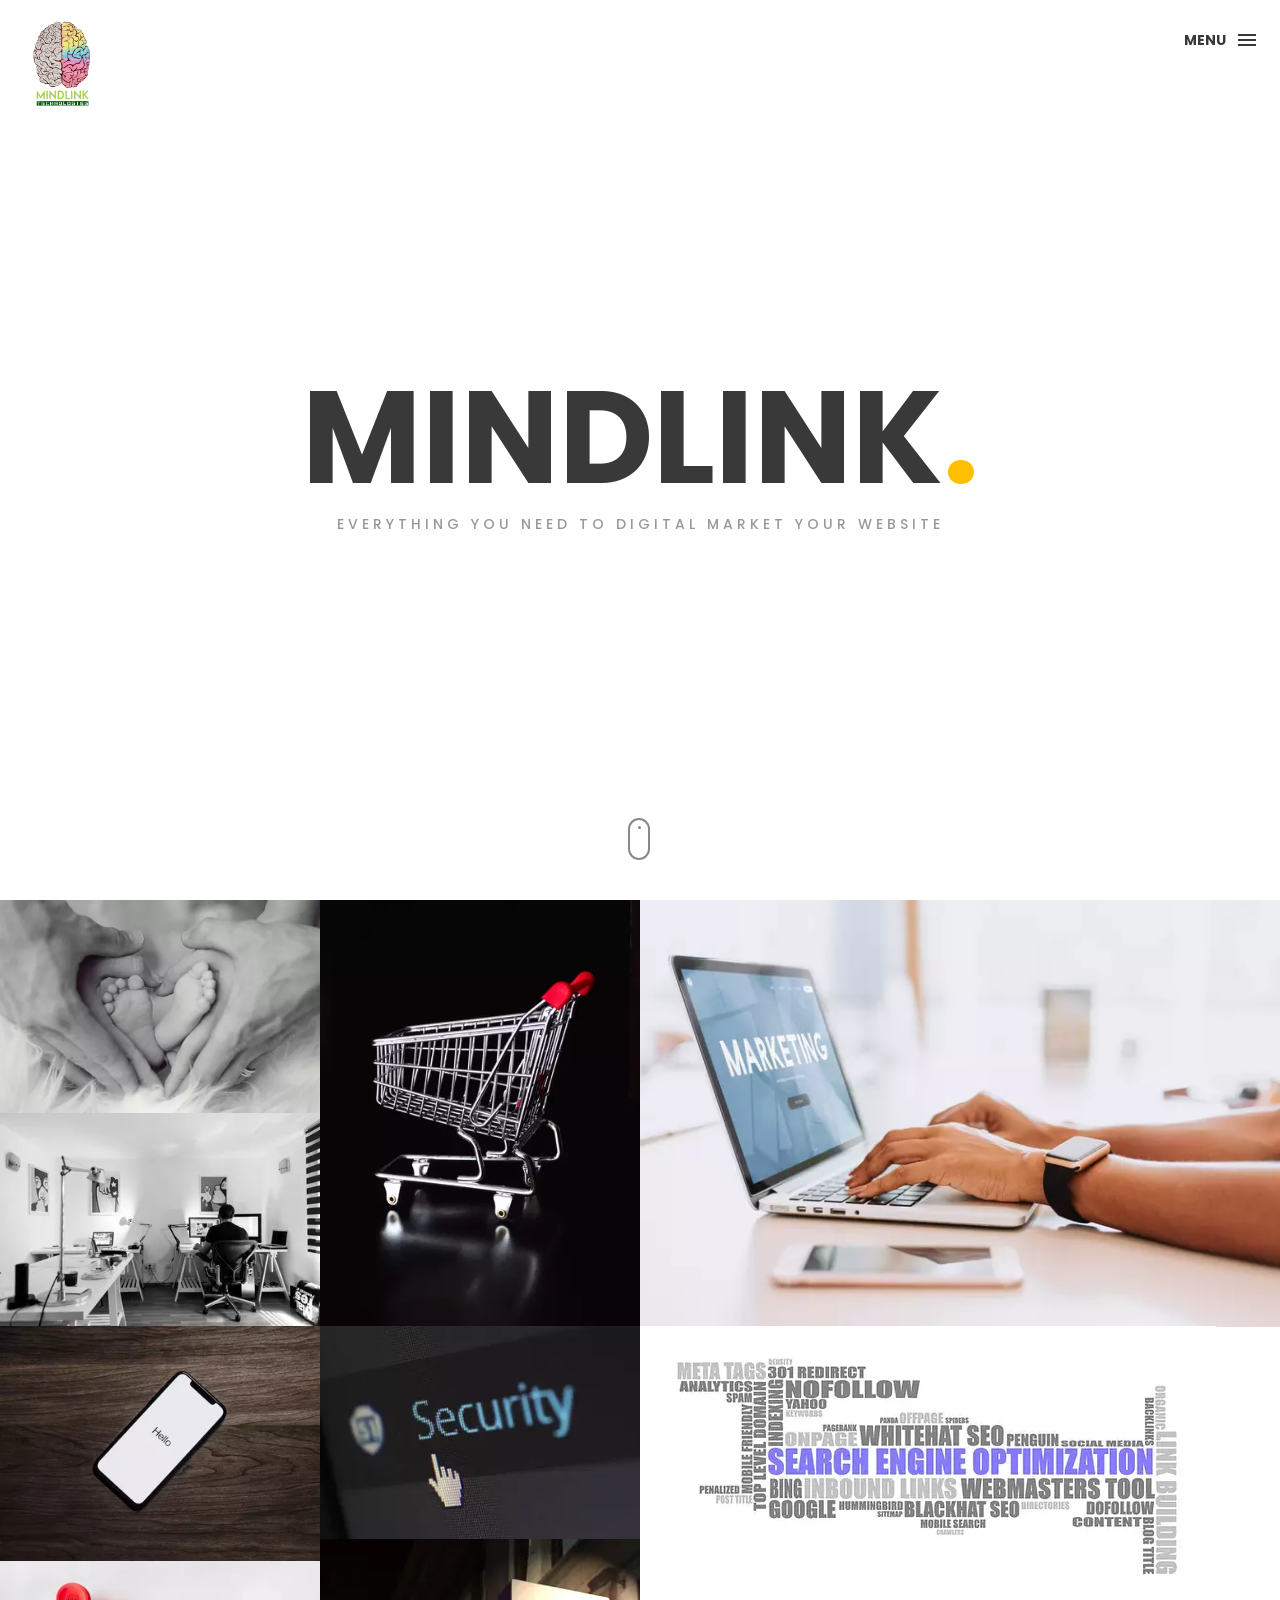
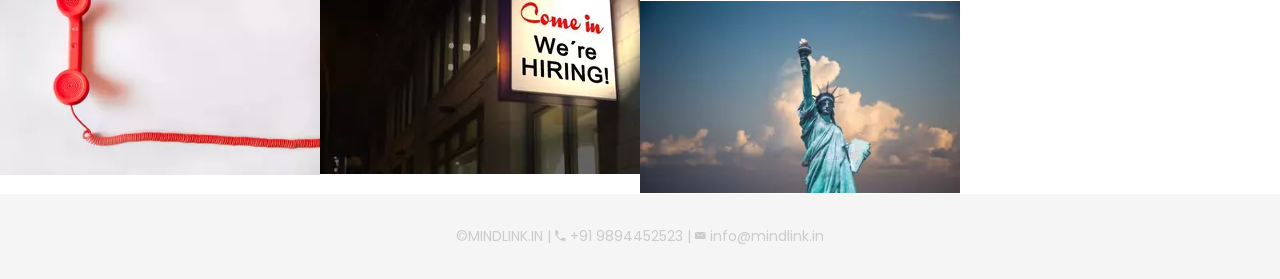
<file: index.html>
<!DOCTYPE html>
<html lang="en">

<head>
    <meta charset="utf-8">
    <meta http-equiv="X-UA-Compatible" content="IE=edge">
    <meta name="viewport" content="width=device-width, initial-scale=1">
    <title>MINDLINK TECHNOLOGIES</title>
	<meta name="description" content="Mindlink Technologies is one of the leading software service providers. We provide affordable software solutions to meet all your business needs. ">
      
        <meta name="keywords" content="website e-commerce website,mobile devices,digital marketing,floating resume,e-commerce website,website e-commerce,family website,website,resume,digital,seo,security,mindlink technologies, Mindlink Technologies, AI-TECH COPR, mindlink.in,ramesh S">
        
    <link rel="icon" href="img/fav.png" type="image/x-icon">

    <!-- Bootstrap -->
    <link href="css/bootstrap.min.css" rel="stylesheet">
    <link href="ionicons/css/ionicons.min.css" rel="stylesheet">

    <!-- main css -->
    <link href="css/style.css" rel="stylesheet">


    <!-- modernizr -->
    <script src="js/modernizr.js"></script>

    <!-- HTML5 shim and Respond.js for IE8 support of HTML5 elements and media queries -->
    <!-- WARNING: Respond.js doesn't work if you view the page via file:// -->
    <!--[if lt IE 9]>
      <script src="https://oss.maxcdn.com/html5shiv/3.7.2/html5shiv.min.js"></script>
      <script src="https://oss.maxcdn.com/respond/1.4.2/respond.min.js"></script>
    <![endif]-->
</head>

<body>

    <!-- Preloader -->
    <div id="preloader">
        <div class="pre-container">
            <div class="spinner">
                <div class="double-bounce1"></div>
                <div class="double-bounce2"></div>
            </div>
        </div>
    </div>
    <!-- end Preloader -->

    <div class="container-fluid">
        <!-- box header -->
        <header class="box-header">
            <div class="box-logo">
                <a href="index.html"><img src="img/logo.png" width="80" alt="Logo"></a>
            </div>
            <!-- box-nav -->
            <a class="box-primary-nav-trigger" href="#0">
                <span class="box-menu-text">Menu</span><span class="box-menu-icon"></span>
            </a>
            <!-- box-primary-nav-trigger -->
        </header>
        <!-- end box header -->

        <!-- nav -->
        <nav>
            <ul class="box-primary-nav">
                <li class="box-label">Menu</li>

                <li><a href="index.html">Home</a> <i class="ion-ios-circle-filled color"></i></li>
                <li><a href="FamilyWebsite.html">Family Website</a></li>
                <li><a href="Ecomwebsite.html">E-commerce website</a></li>
                <li><a href="FloatingResume.html">Floating Resume</a></li>
                <li><a href="DigitalMarketing.html">Digital Marketing</a></li>
                <li><a href="Mobiledevices.html">Mobile devices</a></li>
                <li><a href="seo.html">SEO</a></li>
                <li><a href="security.html">Security</a></li>
                <li><a href="jobs.html">Jobs</a></li>
                <li><a href="contact.html">Contact us</a></li>
                <li><a href="about.html">About MINDLINK</a></li>



                <!--  <li class="box-label">Follow me</li>

                <li class="box-social"><a href="#0"><i class="ion-social-facebook"></i></a></li>
                <li class="box-social"><a href="#0"><i class="ion-social-instagram-outline"></i></a></li>
                <li class="box-social"><a href="#0"><i class="ion-social-twitter"></i></a></li>
                <li class="box-social"><a href="#0"><i class="ion-social-dribbble"></i></a></li>-->
            </ul>
        </nav>
        <!-- end nav -->

        <!-- box-intro -->
        <section class="box-intro">
            <div class="table-cell">
                <h1 class="box-headline letters rotate-2">
                    <span class="box-words-wrapper">
                        <b class="is-visible">mindlink.</b>
                        <b>design.</b>
                        <b>coding.</b>
                        <b>seo.</b>
                        <b>Analytics.</b>
                        <b>&nbsp;e-carts.</b>
                        <b>&nbsp;Apps.</b>
                        <b>&nbsp;https.</b>
                        
                    </span>
		        </h1>
                <h5>everything you need to digital market your website</h5>
            </div>

            <div class="mouse">
                <div class="scroll"></div>
            </div>
        </section>
        <!-- end box-intro -->
    </div>

    <!-- portfolio div -->
    <div class="portfolio-div">
        <div class="portfolio">
            <div class="no-padding portfolio_container">
                <!-- single work -->
                <div class="col-md-3 col-sm-6  fashion logo">
                    <a href="FamilyWebsite.html" class="portfolio_item">
                        <img src="img/familymail.webp" alt="image" class="img-responsive" />
                        <div class="portfolio_item_hover">
                            <div class="portfolio-border clearfix">
                                <div class="item_info">
                                    <span>Family Website</span>
                                    <em>Simple & Affordable website</em>
                                </div>
                            </div>
                        </div>
                    </a>
                </div>
                <!-- end single work -->

                <!-- single work -->
                <div class="col-md-3 col-sm-6 ads graphics">
                    <a href="Ecomwebsite.html" class="portfolio_item">
                        <img src="img/ecart.webp" alt="image" class="img-responsive" />
                        <div class="portfolio_item_hover">
                            <div class="portfolio-border clearfix">
                                <div class="item_info">
                                    <span>E-commerce website</span>
                                    <em>Your first online store</em>
                                </div>
                            </div>
                        </div>
                    </a>
                </div>
                <!-- end single work -->

                <!-- single work -->
                <div class="col-md-6 col-sm-12 photography">
                    <a href="DigitalMarketing.html" class="portfolio_item">
                        <img src="img/dm3.webp" alt="image" class="img-responsive" />
                        <div class="portfolio_item_hover">
                            <div class="portfolio-border clearfix">
                                <div class="item_info">
                                    <span>Digital Marketing</span>
                                    <em>Promote your Business online</em>
                                </div>
                            </div>
                        </div>
                    </a>
                </div>
                <!-- end single work -->

                <!-- single work -->
                <div class="col-md-3 col-sm-6 fashion ads">
                    <a href="FloatingResume.html" class="portfolio_item">
                        <img src="img/resumemain.webp" alt="image" class="img-responsive" />
                        <div class="portfolio_item_hover">
                            <div class="portfolio-border clearfix">
                                <div class="item_info">
                                    <span>Floating Resume</span>
                                    <em>Your resume website</em>
                                </div>
                            </div>
                        </div>
                    </a>
                </div>
                <!-- end single work -->

                <!-- single work -->
                <div class="col-md-3 col-sm-6 graphics ads">
                    <a href="Mobiledevices.html" class="portfolio_item">
                        <img src="img/cell.webp" alt="image" class="img-responsive" />
                        <div class="portfolio_item_hover">
                            <div class="portfolio-border clearfix">
                                <div class="item_info">
                                    <span>Mobile devices</span>
                                    <em>Custom Android apps</em>
                                </div>
                            </div>
                        </div>
                    </a>
                </div>
                <!-- end single work -->

                <!-- single work -->
                <div class="col-md-6 col-sm-12 photography">
                    <a href="seo.html" class="portfolio_item">
                        <img src="img/seo4.webp" alt="image" class="img-responsive" />
                        <div class="portfolio_item_hover">
                            <div class="portfolio-border clearfix">
                                <div class="item_info">
                                    <span>SEO</span>
                                    <em>Get Ranked by GOOGLE</em>
                                </div>
                            </div>
                        </div>
                    </a>
                </div>
                <!-- end single work -->

                <!-- single work -->
                <div class="col-md-3 col-sm-6 graphics ads">
                    <a href="security.html" class="portfolio_item">
                        <img src="img/sec.webp" alt="image" class="img-responsive" />
                        <div class="portfolio_item_hover">
                            <div class="portfolio-border clearfix">
                                <div class="item_info">
                                    <span>Security</span>
                                    <em>Website security with HTTPS</em>
                                </div>
                            </div>
                        </div>
                    </a>
                </div>
                <!-- end single work -->

                <!-- single work -->
                <div class="col-md-3 col-sm-6 graphics ads">
                    <a href="jobs.html" class="portfolio_item">
                        <img src="img/jobs2.webp" alt="image" class="img-responsive" />
                        <div class="portfolio_item_hover">
                            <div class="portfolio-border clearfix">
                                <div class="item_info">
                                    <span>Jobs</span>
                                    <em>Search jobs@mindlink.in</em>
                                </div>
                            </div>
                        </div>
                    </a>
                </div>
                <!-- end single work -->

                <!-- single work -->
                <div class="col-md-3 col-sm-6 graphics ads">
                    <a href="contact.html" class="portfolio_item">
                        <img src="img/cnt2.webp" alt="image" class="img-responsive" />
                        <div class="portfolio_item_hover">
                            <div class="portfolio-border clearfix">
                                <div class="item_info">
                                    <span>Contact us</span>
                                    <em>We are here to help</em>
                                </div>
                            </div>
                        </div>
                    </a>
                </div>
                <!-- end single work -->

                <!-- single work -->
                <div class="col-md-3 col-sm-6 graphics ads">
                    <a href="about.html" class="portfolio_item">
                        <img src="img/ny.webp" alt="image" class="img-responsive" />
                        <div class="portfolio_item_hover">
                            <div class="portfolio-border clearfix">
                                <div class="item_info">
                                    <span>About MINDLINK</span>
                                    <em>who we are</em>
                                </div>
                            </div>
                        </div>
                    </a>
                </div>
                <!-- end single work -->
            </div>
            <!-- end portfolio_container -->
        </div>
        <!-- portfolio -->
    </div>
    <!-- end portfolio div -->

    <!-- footer -->
    <footer>
        <div class="container-fluid">
            <p class="copyright">©MINDLINK.IN | 
            <i class="ion-android-call"></i> +91 9894452523 |
           <i class="ion-ios-email"></i> info@mindlink.in</p>
        </div>
    </footer>
    <!-- end footer -->

    <!-- back to top -->
    <a href="#0" class="cd-top"><i class="ion-android-arrow-up"></i></a>
    <!-- end back to top -->



    <!-- jQuery -->
    <script src="js/jquery-2.1.1.js"></script>
    <!--  plugins -->
    <script src="js/bootstrap.min.js"></script>
    <script src="js/menu.js"></script>
    <script src="js/animated-headline.js"></script>
    <script src="js/isotope.pkgd.min.js"></script>


    <!--  custom script -->
    <script src="js/custom.js"></script>

</body>

</html>
</file>
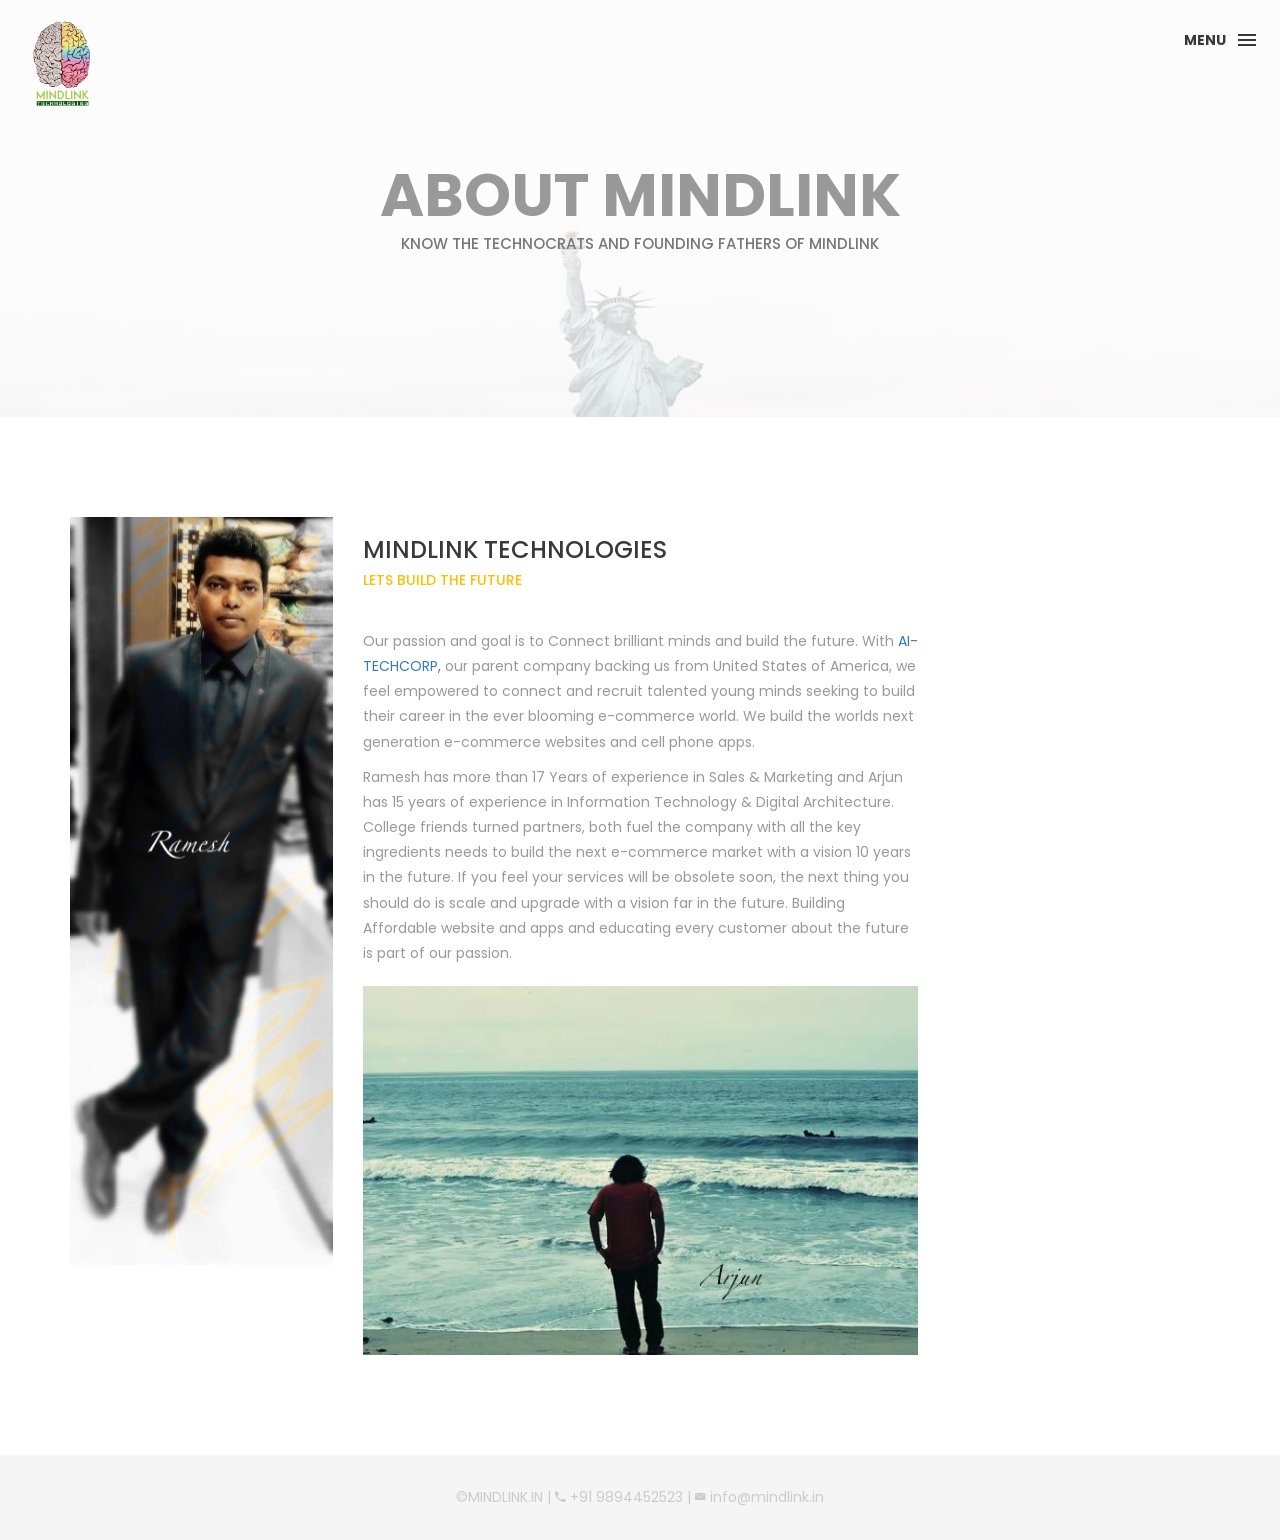
<file: about.html>
<!DOCTYPE html>
<html lang="en">

<head>
    <meta charset="utf-8">
    <meta http-equiv="X-UA-Compatible" content="IE=edge">
    <meta name="viewport" content="width=device-width, initial-scale=1">
    <!-- The above 3 meta tags *must* come first in the head; any other head content must come *after* these tags -->
    <title>MINDLINK TECHNOLOGIES</title>
    <meta name="description" content="Mindlink Technologies is on the leading software service providers. We provide affordable software solutions to meet all your business needs. ">
      
        <meta name="keywords" content="website e-commerce website,mobile devices,digital marketing,floating resume,e-commerce website,website e-commerce,family website,website,resume,digital,seo,security,mindlink technologies, Mindlink Technologies, AI-TECH COPR, mindlink.in,ramesh S">
        
    <link rel="icon" href="img/fav.png" type="image/x-icon">

    <!-- Bootstrap -->
    <link href="css/bootstrap.min.css" rel="stylesheet">
    <link href="ionicons/css/ionicons.min.css" rel="stylesheet">

    <!-- main css -->
    <link href="css/style.css" rel="stylesheet">


    <!-- modernizr -->
    <script src="js/modernizr.js"></script>

    <!-- HTML5 shim and Respond.js for IE8 support of HTML5 elements and media queries -->
    <!-- WARNING: Respond.js doesn't work if you view the page via file:// -->
    <!--[if lt IE 9]>
      <script src="https://oss.maxcdn.com/html5shiv/3.7.2/html5shiv.min.js"></script>
      <script src="https://oss.maxcdn.com/respond/1.4.2/respond.min.js"></script>
    <![endif]-->
</head>

<body>

    <!-- Preloader -->
    <div id="preloader">
        <div class="pre-container">
            <div class="spinner">
                <div class="double-bounce1"></div>
                <div class="double-bounce2"></div>
            </div>
        </div>
    </div>
    <!-- end Preloader -->

    <div class="container-fluid">
        <!-- box header -->
        <header class="box-header">
            <div class="box-logo">
                <a href="index.html"><img src="img/logo.png" width="80" alt="Logo"></a>
            </div>
            <!-- box-nav -->
            <a class="box-primary-nav-trigger" href="#0">
                <span class="box-menu-text">Menu</span><span class="box-menu-icon"></span>
            </a>
            <!-- box-primary-nav-trigger -->
        </header>
        <!-- end box header -->

        <!-- nav -->
        <nav>
            <ul class="box-primary-nav">
                <li class="box-label">Menu</li>

                <li><a href="index.html">Home</a> 
                <li><a href="FamilyWebsite.html">Family Website</a></li>
                <li><a href="Ecomwebsite.html">E-commerce website</a></li>
                <li><a href="FloatingResume.html">Floating Resume</a></li>
                <li><a href="DigitalMarketing.html">Digital Marketing</a></li>
                <li><a href="Mobiledevices.html">Mobile devices</a></li>
                <li><a href="seo.html">SEO</a></li>
                <li><a href="security.html">Security</a></li>
                <li><a href="jobs.html">Jobs</a></li>
                <li><a href="contact.html">Contact us</a></li>
                <li><a href="about.html">About MINDLINK</a><i class="ion-ios-circle-filled color"></i></li>

<!--
                <li class="box-label">Follow me</li>

                <li class="box-social"><a href="#0"><i class="ion-social-facebook"></i></a></li>
                <li class="box-social"><a href="#0"><i class="ion-social-instagram-outline"></i></a></li>
                <li class="box-social"><a href="#0"><i class="ion-social-twitter"></i></a></li>
                <li class="box-social"><a href="#0"><i class="ion-social-dribbble"></i></a></li>-->
            </ul>
        </nav>
        <!-- end nav -->  
    </div>
    
    <!-- Top bar -->
    <div class="top-bar">
        <h1>About MINDLINK</h1>
        <p>Know the Technocrats and founding fathers of MINDLINK</p>
    </div>
    <!-- end Top bar -->
    
    <!-- Main container -->
    <div class="container main-container clearfix"> 
        <div class="col-md-3">
            <img src="img/maams.webp" class="img-responsive" alt="" />
        </div>
        <div class="col-md-6">
           <h3 class="uppercase">MINDLINK TECHNOLOGIES</h3>
           <h5>LETS BUILD THE FUTURE</h5>
           <div class="h-30"></div>
            <p>Our passion and goal is to Connect brilliant minds and build the future. With <a href="https://ai-techcorp.netlify.app", target="_blank">AI-TECHCORP,</a> our parent company backing us from United States of America, we feel empowered to connect and recruit talented young minds seeking to build  their career in the ever blooming e-commerce world. We build the worlds next generation e-commerce websites and cell phone apps.</p>

            <p>Ramesh has more than 17 Years of experience in Sales & Marketing and Arjun has 15 years of experience in Information Technology & Digital Architecture. College friends turned partners, both fuel the company with all the key ingredients needs to build the next e-commerce market with a vision 10 years in the future.  If you feel your services will be obsolete soon, the next thing you should do is scale and upgrade with a vision far in the future. Building Affordable website and apps and educating every customer about the future is part of our passion.</p>
            <div class="h-10"></div>

        <div class="col-md-6s">
            <img src="img/arjun.webp" class="img-responsive" alt="" />
        </div>
           <!-- <ul class="social-ul">
                <li class="box-social"><a href="#0"><i class="ion-social-facebook"></i></a></li>
                <li class="box-social"><a href="#0"><i class="ion-social-instagram-outline"></i></a></li>
                <li class="box-social"><a href="#0"><i class="ion-social-twitter"></i></a></li>
                <li class="box-social"><a href="#0"><i class="ion-social-dribbble"></i></a></li>
            </ul>-->


        </div>
    </div>
    <!-- end Main container -->


    <!-- footer -->
    <footer>
        <div class="container-fluid">
            <p class="copyright">©MINDLINK.IN | 
            <i class="ion-android-call"></i> +91 9894452523 |
           <i class="ion-ios-email"></i> info@mindlink.in</p>
        </div>
    </footer>
    <!-- end footer -->
    
    <!-- back to top -->
    <a href="#0" class="cd-top"><i class="ion-android-arrow-up"></i></a>
    <!-- end back to top -->



    <!-- jQuery -->
    <script src="js/jquery-2.1.1.js"></script>
    <!--  plugins -->
    <script src="js/bootstrap.min.js"></script>
    <script src="js/menu.js"></script>
    <script src="js/animated-headline.js"></script>
    <script src="js/isotope.pkgd.min.js"></script>


    <!--  custom script -->
    <script src="js/custom.js"></script>

</body>

</html>
</file>
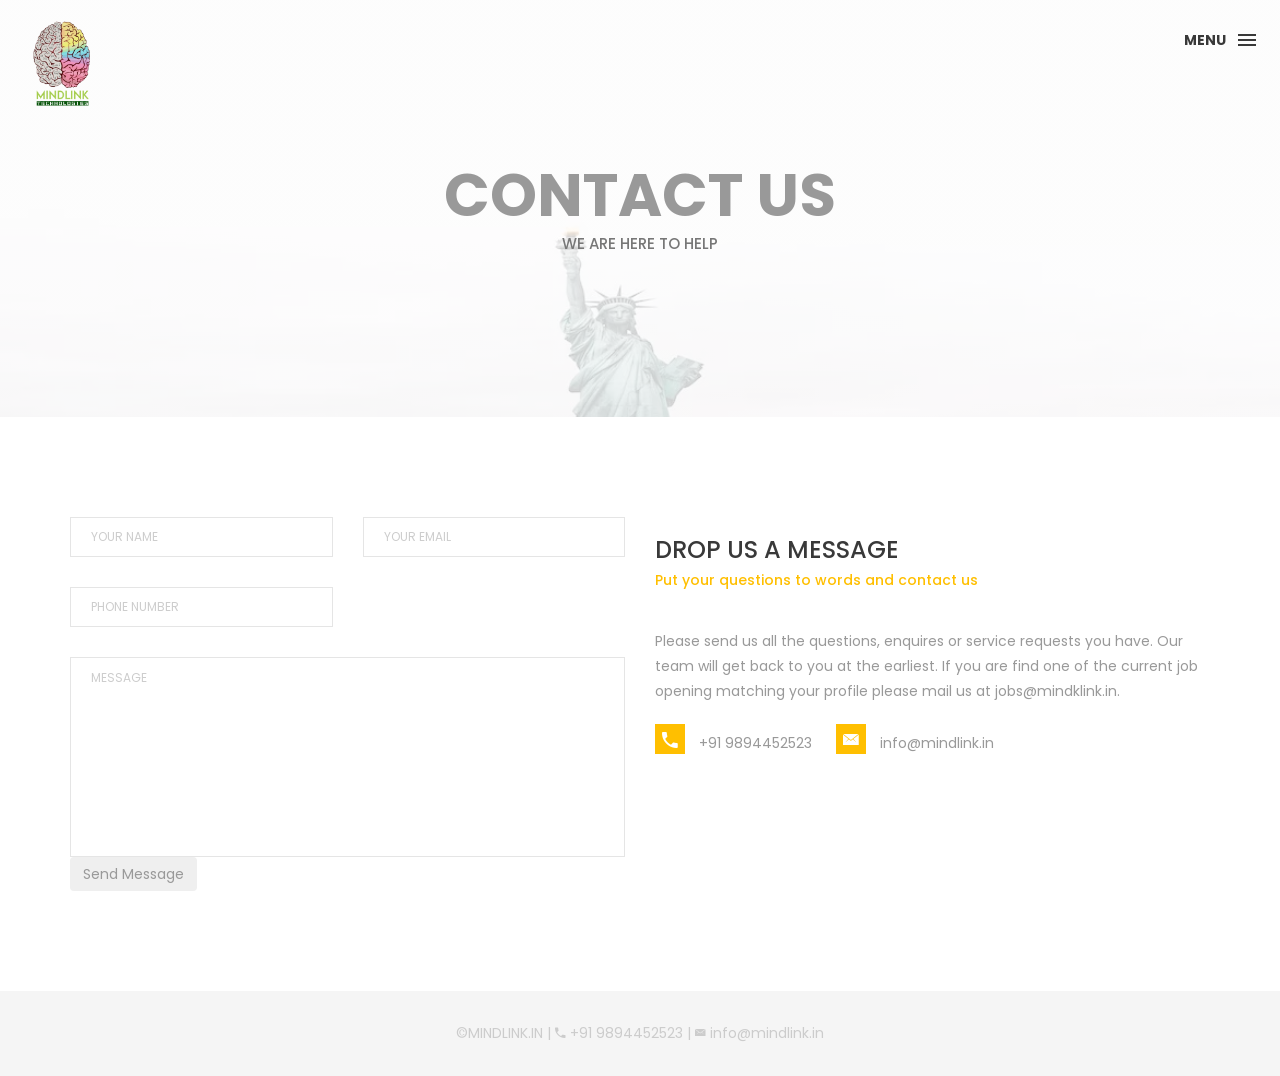
<file: contact.html>
<!DOCTYPE html>
<html lang="en">

<head>
    <meta charset="utf-8">
    <meta http-equiv="X-UA-Compatible" content="IE=edge">
    <meta name="viewport" content="width=device-width, initial-scale=1">
    <!-- The above 3 meta tags *must* come first in the head; any other head content must come *after* these tags -->
    <title>MINDLINK TECHNOLOGIES</title>
    <meta name="description" content="Mindlink Technologies is on the leading software service providers. We provide affordable software solutions to meet all your business needs. ">
      
        <meta name="keywords" content="website e-commerce website,mobile devices,digital marketing,floating resume,e-commerce website,website e-commerce,family website,website,resume,digital,seo,security,mindlink technologies, Mindlink Technologies, AI-TECH COPR, mindlink.in,ramesh S">
        
    <link rel="icon" href="img/fav.png" type="image/x-icon">

    <!-- Bootstrap -->
    <link href="css/bootstrap.min.css" rel="stylesheet">
    <link href="ionicons/css/ionicons.min.css" rel="stylesheet">

    <!-- main css -->
    <link href="css/style.css" rel="stylesheet">


    <!-- modernizr -->
    <script src="js/modernizr.js"></script>

    <!-- HTML5 shim and Respond.js for IE8 support of HTML5 elements and media queries -->
    <!-- WARNING: Respond.js doesn't work if you view the page via file:// -->
    <!--[if lt IE 9]>
      <script src="https://oss.maxcdn.com/html5shiv/3.7.2/html5shiv.min.js"></script>
      <script src="https://oss.maxcdn.com/respond/1.4.2/respond.min.js"></script>
    <![endif]-->
</head>

<body>

    <!-- Preloader -->
    <div id="preloader">
        <div class="pre-container">
            <div class="spinner">
                <div class="double-bounce1"></div>
                <div class="double-bounce2"></div>
            </div>
        </div>
    </div>
    <!-- end Preloader -->

    <div class="container-fluid">
        <!-- box header -->
        <header class="box-header">
            <div class="box-logo">
                <a href="index.html"><img src="img/logo.png" width="80" alt="Logo"></a>
            </div>
            <!-- box-nav -->
            <a class="box-primary-nav-trigger" href="#0">
                <span class="box-menu-text">Menu</span><span class="box-menu-icon"></span>
            </a>
            <!-- box-primary-nav-trigger -->
        </header>
        <!-- end box header -->

        <!-- nav -->
        <nav>
            <ul class="box-primary-nav">
                <li class="box-label">Menu</li>

                <li><a href="index.html">Home</a> 
                <li><a href="FamilyWebsite.html">Family Website</a></li>
                <li><a href="Ecomwebsite.html">E-commerce website</a></li>
                <li><a href="FloatingResume.html">Floating Resume</a></li>
                <li><a href="DigitalMarketing.html">Digital Marketing</a></li>
                <li><a href="Mobiledevices.html">Mobile devices</a></li>
                <li><a href="seo.html">SEO</a></li>
                <li><a href="security.html">Security</a></li>
                <li><a href="jobs.html">Jobs</a></li>
                <li><a href="contact.html">Contact us</a><i class="ion-ios-circle-filled color"></i></li>
                <li><a href="about.html">About MINDLINK</a></li>


              <!--  <li class="box-label">Follow me</li>

                <li class="box-social"><a href="#0"><i class="ion-social-facebook"></i></a></li>
                <li class="box-social"><a href="#0"><i class="ion-social-instagram-outline"></i></a></li>
                <li class="box-social"><a href="#0"><i class="ion-social-twitter"></i></a></li>
                <li class="box-social"><a href="#0"><i class="ion-social-dribbble"></i></a></li>-->
            </ul>
        </nav>
        <!-- end nav -->

    </div>

    <!-- top bar -->
    <div class="top-bar">
        <h1>contact us</h1>
        <p>We are here to help</p>
    </div>
    <!-- end top bar -->

    <!-- main-container -->
   
    <div class="container main-container">
        <form id="contact" method="post" data-netlify="true">
        <div class="col-md-6">
                <div class="row">
                    <div class="col-md-6">
                        <div class="input-contact">
                            <input type="text" name="name">
                            <span>your name</span>
                        </div>
                    </div>
                    <div class="col-md-6">
                        <div class="input-contact">
                            <input type="text" name="email">
                            <span>your email</span>
                        </div>
                    </div>
                    <div class="col-md-6">
                        <div class="input-contact">
                            <input type="text" name="phone">
                            <span>Phone number</span>
                        </div>
                    </div>
            
                    <div class="col-md-12">
                        <div class="textarea-contact">
                            <textarea name="message"></textarea>
                            <span>message</span>
                        </div>
                    </div>
                    <div class="col-md-12">
                        <!--<a href="#" class="btn btn-box">Send</a> -->
                        <button type="submit" id="form-submit" class="btn">Send Message</button>
                    </div>
                </div>
            </form>
        </div> 

        <div class="col-md-6">
            <h3 class="text-uppercase">Drop us a message </h3>
            <h5>Put your questions to words and contact us</h5>
            <div class="h-30"></div>
            <p>Please send us all the questions, enquires or service requests you have. Our team will get back to you at the earliest. If you are find one of the current job opening matching your profile please mail us at jobs@mindklink.in. </p>
            <div class="contact-info">
                <p><i class="ion-android-call"></i> +91 9894452523</p>
                <p><i class="ion-ios-email"></i> info@mindlink.in</p>
            </div>
        </div>


    </div>
    <!-- end main-container -->

    <!-- footer -->
    <footer>
        <div class="container-fluid">
            <p class="copyright">©MINDLINK.IN | 
            <i class="ion-android-call"></i> +91 9894452523 |
           <i class="ion-ios-email"></i> info@mindlink.in</p>
        </div>

    </footer>
    <!-- end footer -->

    <!-- back to top -->
    <a href="#0" class="cd-top"><i class="ion-android-arrow-up"></i></a>
    <!-- end back to top -->



    <!-- jQuery -->
    <script src="js/jquery-2.1.1.js"></script>
    <!--  plugins -->
    <script src="js/bootstrap.min.js"></script>
    <script src="js/menu.js"></script>
    <script src="js/animated-headline.js"></script>
    <script src="js/isotope.pkgd.min.js"></script>


    <!--  custom script -->
    <script src="js/custom.js"></script>

</body>

</html>
</file>
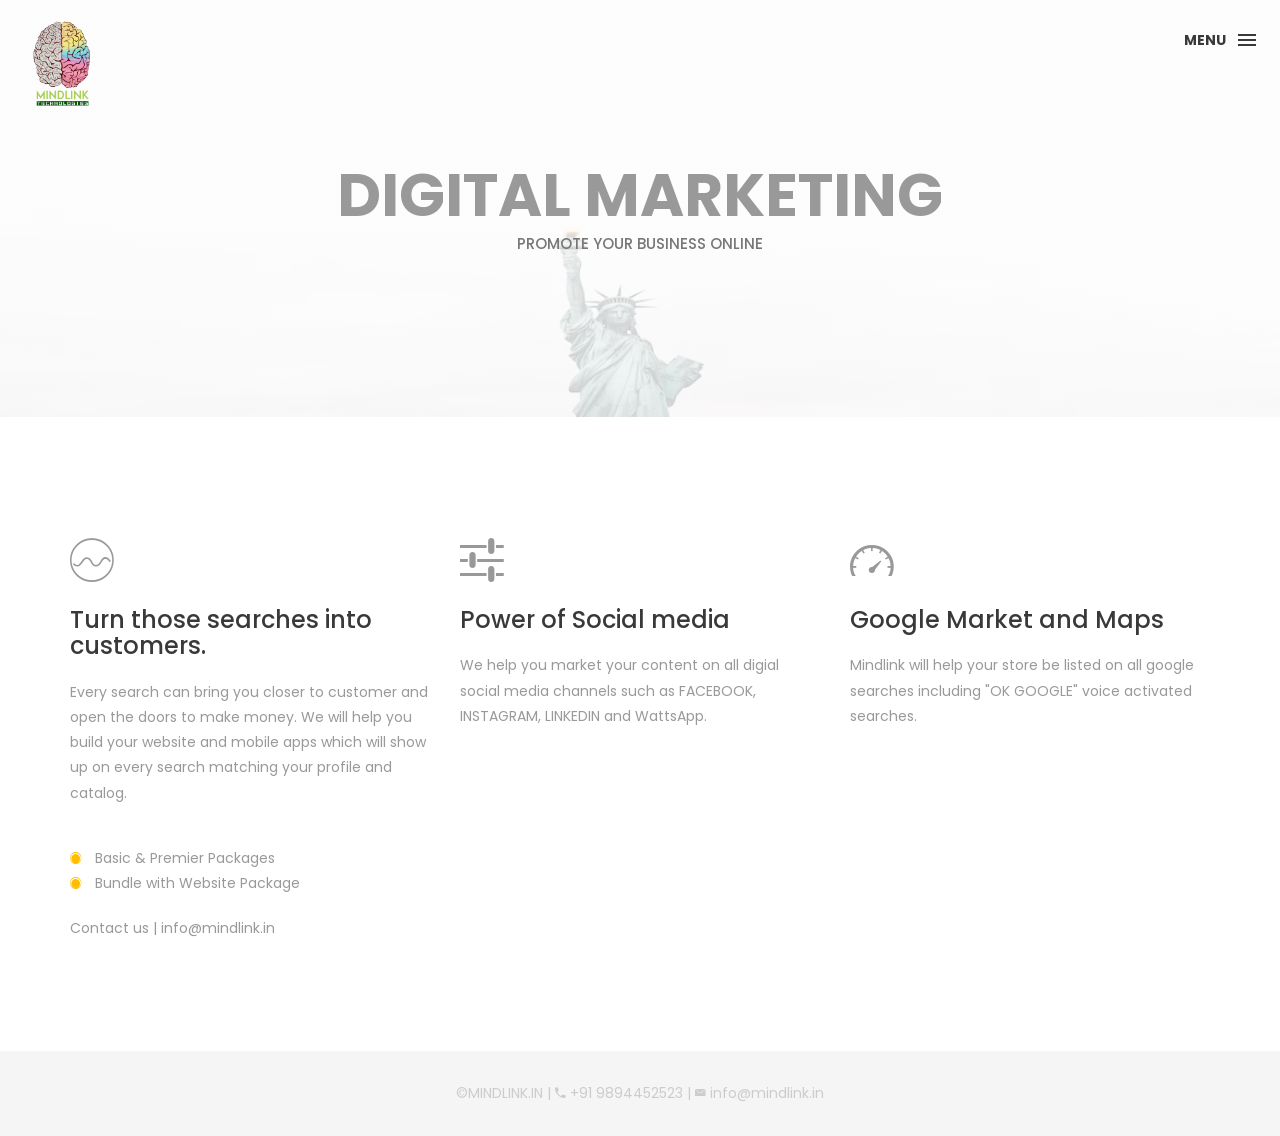
<file: DigitalMarketing.html>
<!DOCTYPE html>
<html lang="en">

<head>
    <meta charset="utf-8">
    <meta http-equiv="X-UA-Compatible" content="IE=edge">
    <meta name="viewport" content="width=device-width, initial-scale=1">
    <!-- The above 3 meta tags *must* come first in the head; any other head content must come *after* these tags -->
    <title>MINDLINK TECHNOLOGIES</title>
    <meta name="description" content="Mindlink Technologies is on the leading software service providers. We provide affordable software solutions to meet all your business needs. ">
      
        <meta name="keywords" content="website e-commerce website,mobile devices,digital marketing,floating resume,e-commerce website,website e-commerce,family website,website,resume,digital,seo,security,mindlink technologies, Mindlink Technologies, AI-TECH COPR, mindlink.in,ramesh S">
        
    <link rel="icon" href="img/fav.png" type="image/x-icon">

    <!-- Bootstrap -->
    <link href="css/bootstrap.min.css" rel="stylesheet">
    <link href="ionicons/css/ionicons.min.css" rel="stylesheet">

    <!-- main css -->
    <link href="css/style.css" rel="stylesheet">


    <!-- modernizr -->
    <script src="js/modernizr.js"></script>

    <!-- HTML5 shim and Respond.js for IE8 support of HTML5 elements and media queries -->
    <!-- WARNING: Respond.js doesn't work if you view the page via file:// -->
    <!--[if lt IE 9]>
      <script src="https://oss.maxcdn.com/html5shiv/3.7.2/html5shiv.min.js"></script>
      <script src="https://oss.maxcdn.com/respond/1.4.2/respond.min.js"></script>
    <![endif]-->
</head>

<body>

    <!-- Preloader -->
    <div id="preloader">
        <div class="pre-container">
            <div class="spinner">
                <div class="double-bounce1"></div>
                <div class="double-bounce2"></div>
            </div>
        </div>
    </div>
    <!-- end Preloader -->

    <div class="container-fluid">
        <!-- box-header -->
        <header class="box-header">
            <div class="box-logo">
                <a href="index.html"><img src="img/logo.png" width="80" alt="Logo"></a>
            </div>
            <!-- box-nav -->
            <a class="box-primary-nav-trigger" href="#0">
                <span class="box-menu-text">Menu</span><span class="box-menu-icon"></span>
            </a>
        </header>
        <!-- end box-header -->

        <!-- nav -->
        <nav>
            <ul class="box-primary-nav">
               <li><a href="index.html">Home</a> 
                <li><a href="FamilyWebsite.html">Family Website</a></li>
                <li><a href="Ecomwebsite.html">E-commerce website</a></li>
                <li><a href="FloatingResume.html">Floating Resume</a></li>
                <li><a href="DigitalMarketing.html">Digital Marketing</a><i class="ion-ios-circle-filled color"></i></li>
                <li><a href="Mobiledevices.html">Mobile devices</a></li>
                <li><a href="seo.html">SEO</a></li>
                <li><a href="security.html">Security</a></li>
                <li><a href="jobs.html">Jobs</a></li>
                <li><a href="contact.html">Contact us</a></li>
                <li><a href="about.html">About MINDLINK</a></li>

               <!--   <li class="box-label">Follow me</li>

                <li class="box-social"><a href="#0"><i class="ion-social-facebook"></i></a></li>
                <li class="box-social"><a href="#0"><i class="ion-social-instagram-outline"></i></a></li>
                <li class="box-social"><a href="#0"><i class="ion-social-twitter"></i></a></li>
                <li class="box-social"><a href="#0"><i class="ion-social-dribbble"></i></a></li> -->
            </ul>
        </nav>
        <!-- end nav -->
    </div>

    <!-- top bar -->
    <div class="top-bar">
        <h1>Digital Marketing</h1>
        <p>Promote your Business online</p>
    </div>
    <!-- end top bar -->
 <div class="container main-container">
        <div class="clearfix">

            <!-- service-box -->
            <div class="col-md-4 service-box">
                <i class="ion-ios-analytics-outline size-50"></i>
                <h3>Turn those searches into customers.</h3>
                <div class="h-10"></div>
                <p>Every search can bring you closer to customer and open the doors to make money. We will help you build your website and mobile apps which will show up on every search matching your profile and catalog.</p>
            </div>
            <!-- end service-box -->

            <!-- service-box -->
            <div class="col-md-4 service-box">
                <i class="ion-android-options size-50"></i>
                <h3>Power of Social media</h3>
                <div class="h-10"></div>
                <p>We help you market your content on all digial social media channels such as FACEBOOK, INSTAGRAM, LINKEDIN and WattsApp.</p>
            </div>
            <!-- end service-box -->

            <!-- end service-box -->

            <!-- service-box -->
            <div class="col-md-4  service-box">
                <i class="ion-speedometer size-50"></i>
                <h3>Google Market and Maps </h3>
                <div class="h-10"></div>
                <p>Mindlink will help your store be listed on all google searches including "OK GOOGLE" voice activated searches.</p>
            </div>
            <!-- end service-box -->

        </div>


        <div class="col-md-3">
            <ul class="cat-ul">
                <li><i class="ion-ios-circle-filled"></i> Basic & Premier Packages</li>
                <li><i class="ion-ios-circle-filled"></i> Bundle with Website Package</li>
            </ul>
            <div class="h-10"></div>
              <p>Contact us | info@mindlink.in</p>
            
           <!-- <ul class="social-ul">
                <li class="box-social"><a href="#0"><i class="ion-android-contacts"></i></a></li>
                <li class="box-social"><a href="#0"><i class="ion-social-instagram-outline"></i></a></li>
                <li class="box-social"><a href="#0"><i class="ion-social-twitter"></i></a></li>
                <li class="box-social"><a href="#0"><i class="ion-social-dribbble"></i></a></li>
            </ul>-->
        </div>
    </div>


    <!-- footer -->
    <footer>
        <div class="container-fluid">
             <p class="copyright">©MINDLINK.IN | 
            <i class="ion-android-call"></i> +91 9894452523 |
           <i class="ion-ios-email"></i> info@mindlink.in</p>
        </div>
    </footer>
    <!-- end footer -->

    <!-- back to top -->
    <a href="#0" class="cd-top"><i class="ion-android-arrow-up"></i></a>
    <!-- end back to top -->



    <!-- jQuery -->
    <script src="js/jquery-2.1.1.js"></script>
    <!--  plugins -->
    <script src="js/bootstrap.min.js"></script>
    <script src="js/menu.js"></script>
    <script src="js/animated-headline.js"></script>
    <script src="js/isotope.pkgd.min.js"></script>


    <!--  custom script -->
    <script src="js/custom.js"></script>

</body>

</html>
</file>
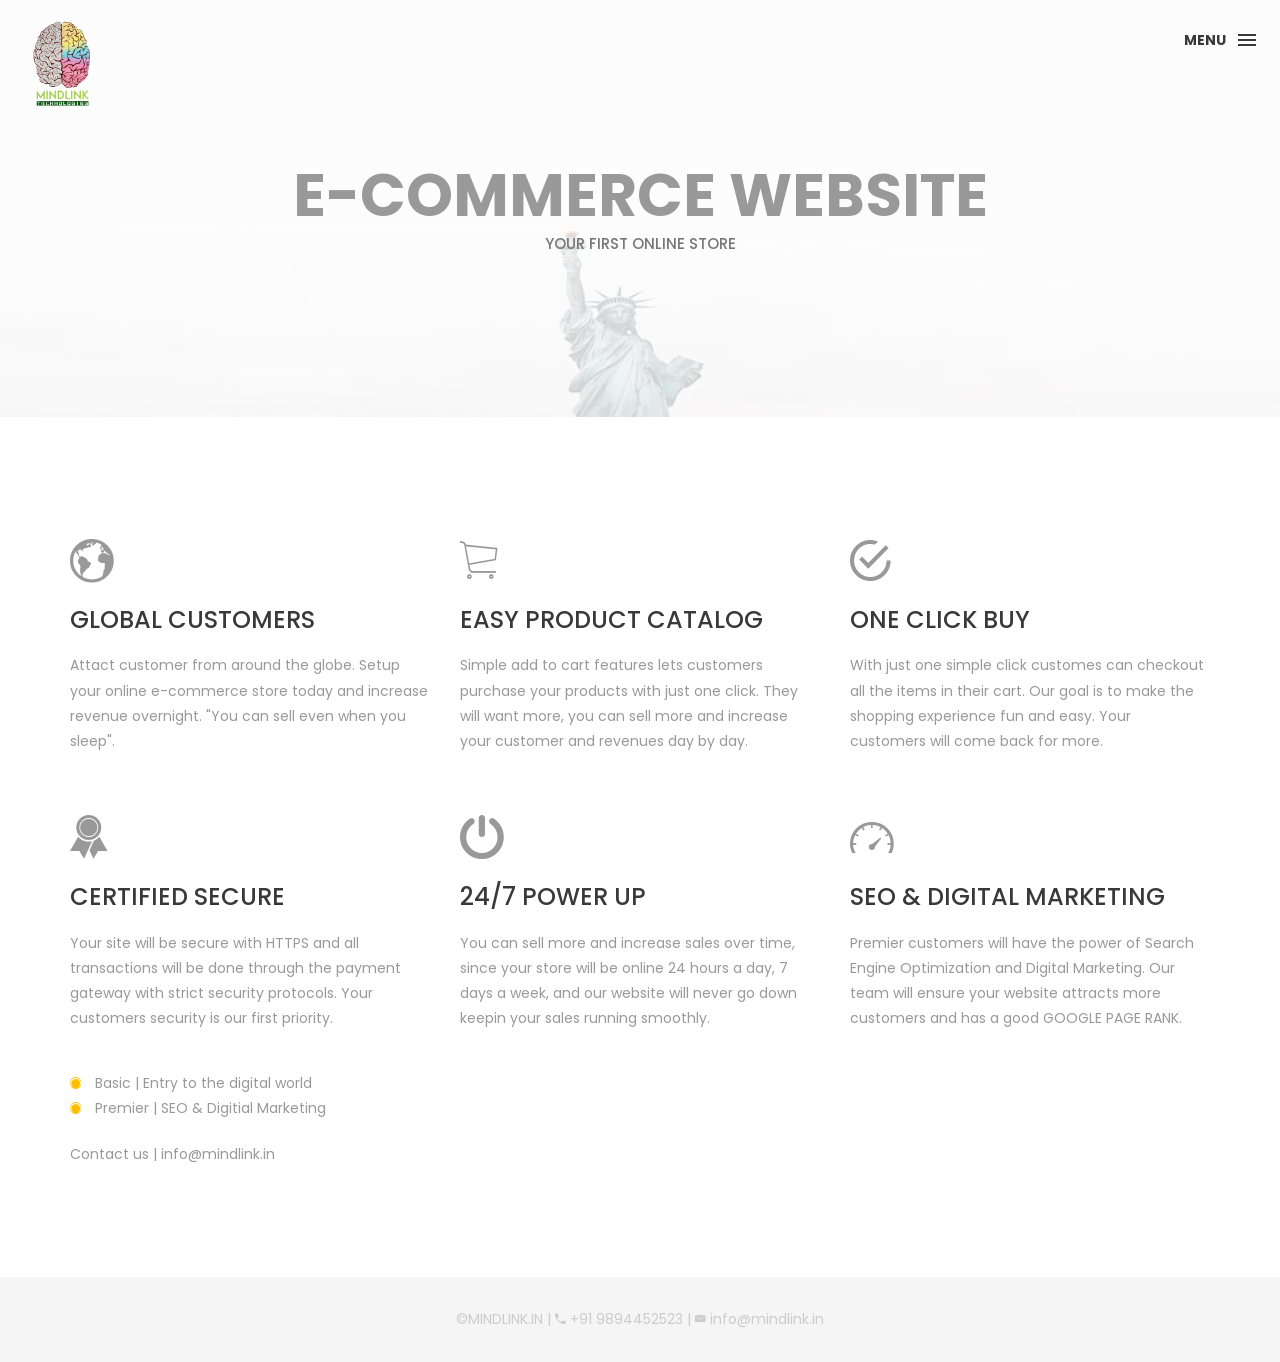
<file: Ecomwebsite.html>
<!DOCTYPE html>
<html lang="en">

<head>
    <meta charset="utf-8">
    <meta http-equiv="X-UA-Compatible" content="IE=edge">
    <meta name="viewport" content="width=device-width, initial-scale=1">
    <!-- The above 3 meta tags *must* come first in the head; any other head content must come *after* these tags -->
    <title>MINDLINK TECHNOLOGIES</title>
    <link rel="icon" href="img/fav.png" type="image/x-icon">
    <meta name="description" content="Mindlink Technologies is on the leading software service providers. We provide affordable software solutions to meet all your business needs. ">
      
        <meta name="keywords" content="website e-commerce website,mobile devices,digital marketing,floating resume,e-commerce website,website e-commerce,family website,website,resume,digital,seo,security,mindlink technologies, Mindlink Technologies, AI-TECH COPR, mindlink.in,ramesh S">
        

    <!-- Bootstrap -->
    <link href="css/bootstrap.min.css" rel="stylesheet">
    <link href="ionicons/css/ionicons.min.css" rel="stylesheet">

    <!-- main css -->
    <link href="css/style.css" rel="stylesheet">


    <!-- modernizr -->
    <script src="js/modernizr.js"></script>

    <!-- HTML5 shim and Respond.js for IE8 support of HTML5 elements and media queries -->
    <!-- WARNING: Respond.js doesn't work if you view the page via file:// -->
    <!--[if lt IE 9]>
      <script src="https://oss.maxcdn.com/html5shiv/3.7.2/html5shiv.min.js"></script>
      <script src="https://oss.maxcdn.com/respond/1.4.2/respond.min.js"></script>
    <![endif]-->
</head>

<body>

    <!-- Preloader -->
    <div id="preloader">
        <div class="pre-container">
            <div class="spinner">
                <div class="double-bounce1"></div>
                <div class="double-bounce2"></div>
            </div>
        </div>
    </div>
    <!-- end Preloader -->

    <div class="container-fluid">
        <!-- box header -->
        <header class="box-header">
            <div class="box-logo">
                <a href="index.html"><img src="img/logo.png" width="80" alt="Logo"></a>
            </div>
            <!-- box-nav -->
            <a class="box-primary-nav-trigger" href="#0">
                <span class="box-menu-text">Menu</span><span class="box-menu-icon"></span>
            </a>
            <!-- box-primary-nav-trigger -->
        </header>
        <!-- end box header -->

        <!-- nav -->
        <nav>
            <ul class="box-primary-nav">
               <li class="box-label">Menu</li>

             <li><a href="index.html">Home</a> 
                <li><a href="FamilyWebsite.html">Family Website</a></li>
                <li><a href="Ecomwebsite.html">E-commerce website</a><i class="ion-ios-circle-filled color"></i></li>
                <li><a href="FloatingResume.html">Floating Resume</a></li>
                <li><a href="DigitalMarketing.html">Digital Marketing</a></li>
                <li><a href="Mobiledevices.html">Mobile devices</a></li>
                <li><a href="seo.html">SEO</a></li>
                <li><a href="security.html">Security</a></li>
                <li><a href="jobs.html">Jobs</a></li>
                <li><a href="contact.html">Contact us</a></li>
                <li><a href="about.html">About MINDLINK</a></li>


               <!--   <li class="box-label">Follow me</li>

                <li class="box-social"><a href="#0"><i class="ion-social-facebook"></i></a></li>
                <li class="box-social"><a href="#0"><i class="ion-social-instagram-outline"></i></a></li>
                <li class="box-social"><a href="#0"><i class="ion-social-twitter"></i></a></li>
                <li class="box-social"><a href="#0"><i class="ion-social-dribbble"></i></a></li>-->
            </ul>
        </nav>
        <!-- end nav -->
    </div>

    <!-- top bar -->
    <div class="top-bar">
        <h1>E-commerce website</h1>
        <p>Your first online store</p>
    </div>
    <!-- end top bar -->

    <div class="container main-container">
        <div class="clearfix">

            <!-- service-box -->
            <div class="col-md-4 service-box">
                <i class="ion-earth size-50"></i>
                <h3>GLOBAL CUSTOMERS</h3>
                <div class="h-10"></div>
                <p>Attact customer from around the globe. Setup your online e-commerce store today and increase revenue overnight. "You can sell even when you sleep".</p>
            </div>
            <!-- end service-box -->

            <!-- service-box -->
            <div class="col-md-4 service-box">
                <i class="ion-ios-cart-outline size-50"></i>
                <h3>EASY PRODUCT CATALOG</h3>
                <div class="h-10"></div>
                <p>Simple add to cart features lets customers purchase your products with just one click. They will want more, you can sell more and increase your customer and revenues day by day.</p>
            </div>
            <!-- end service-box -->

            <!-- service-box -->
            <div class="col-md-4  service-box">
                <i class="ion-android-checkmark-circle size-50"></i>
                <h3>ONE CLICK BUY</h3>
                <div class="h-10"></div>
                <p>With just one simple click customes can checkout all the items in their cart. Our goal is to make the shopping experience fun and easy. Your customers will come back for more.  </p>
            </div>
            <!-- end service-box -->

            <!-- service-box -->
            <div class="col-md-4  service-box">
                <i class="ion-ribbon-b size-50"></i>
                <h3>CERTIFIED SECURE</h3>
                <div class="h-10"></div>
                <p>Your site will be secure with HTTPS and all transactions will be done through the payment gateway with strict security protocols. Your customers security is our first priority.</p>
            </div>
            <!-- end service-box -->

            <!-- service-box -->
            <div class="col-md-4  service-box">
                <i class="ion-power  size-50"></i>
                <h3>24/7 POWER UP</h3>
                <div class="h-10"></div>
                <p>You can sell more and increase sales over time, since your store will be online 24 hours a day, 7 days a week, and our website will never go down keepin your sales running smoothly.</p>
            </div>
            <!-- end service-box -->

            <!-- service-box -->
            <div class="col-md-4  service-box">
                <i class="ion-speedometer size-50"></i>
                <h3>SEO & DIGITAL MARKETING</h3>
                <div class="h-10"></div>
                <p>Premier customers will have the power of Search Engine Optimization and Digital Marketing. Our team will ensure your website attracts more customers and has a good GOOGLE PAGE RANK.</p>
            </div>
            <!-- end service-box -->

        </div>

        <div class="col-md-3">
            <ul class="cat-ul">
                <li><i class="ion-ios-circle-filled"></i> Basic | Entry to the digital world</li>
                <li><i class="ion-ios-circle-filled"></i> Premier | SEO & Digitial Marketing </li>
            </ul>
            <div class="h-10"></div>
              <p>Contact us | info@mindlink.in</p>
            
           <!-- <ul class="social-ul">
                <li class="box-social"><a href="#0"><i class="ion-android-contacts"></i></a></li>
                <li class="box-social"><a href="#0"><i class="ion-social-instagram-outline"></i></a></li>
                <li class="box-social"><a href="#0"><i class="ion-social-twitter"></i></a></li>
                <li class="box-social"><a href="#0"><i class="ion-social-dribbble"></i></a></li>
            </ul>-->
        </div>
    </div>


    <!-- footer -->
    <footer>
        <div class="container-fluid">
         <p class="copyright">©MINDLINK.IN | 
            <i class="ion-android-call"></i> +91 9894452523 |
           <i class="ion-ios-email"></i> info@mindlink.in</p>
        </div>
    </footer>
    <!-- end footer -->

    <!-- back to top -->
    <a href="#0" class="cd-top"><i class="ion-android-arrow-up"></i></a>
    <!-- end back to top -->



    <!-- jQuery -->
    <script src="js/jquery-2.1.1.js"></script>
    <!--  plugins -->
    <script src="js/bootstrap.min.js"></script>
    <script src="js/menu.js"></script>
    <script src="js/animated-headline.js"></script>
    <script src="js/isotope.pkgd.min.js"></script>


    <!--  custom script -->
    <script src="js/custom.js"></script>

</body>

</html>
</file>
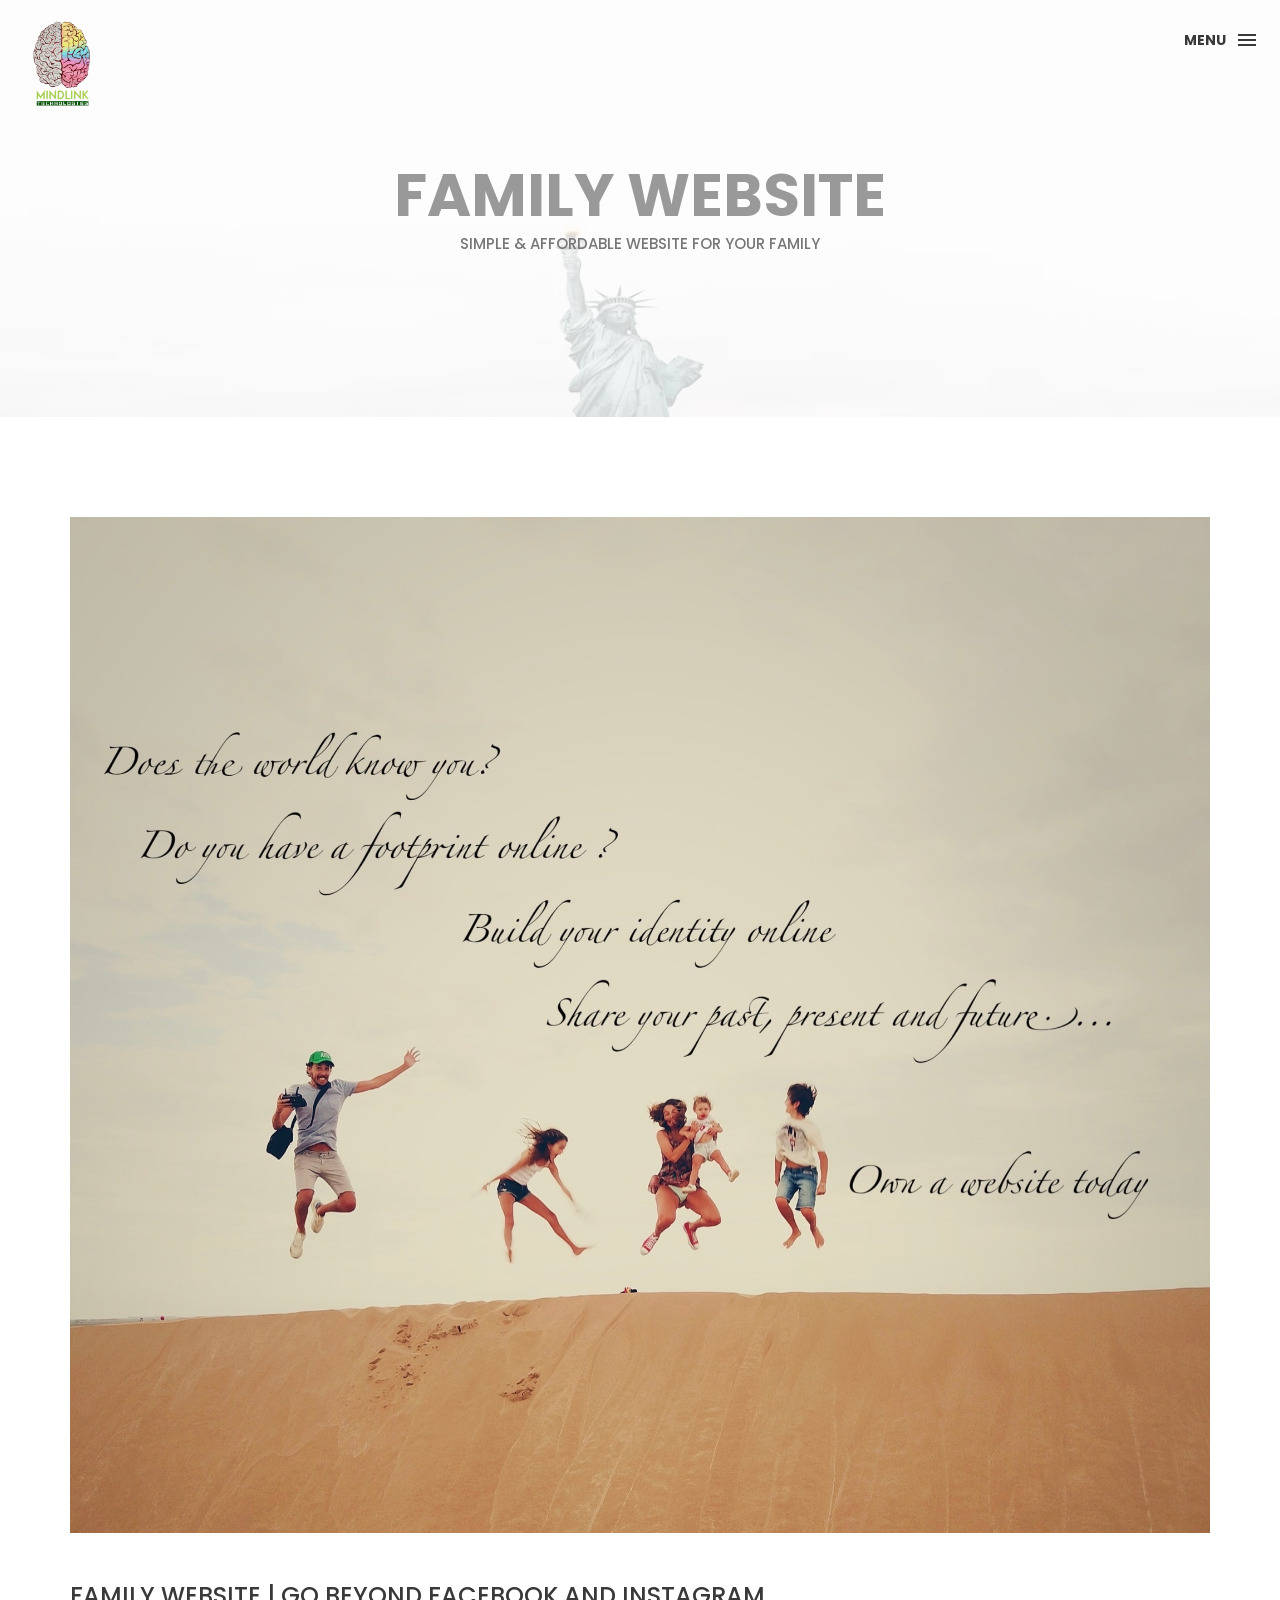
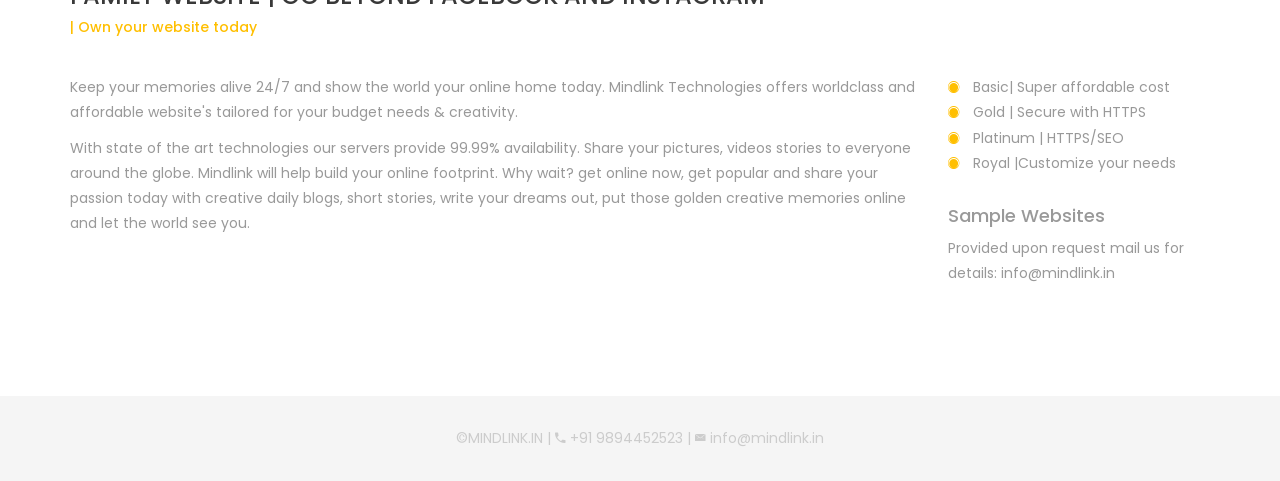
<file: FamilyWebsite.html>
<!DOCTYPE html>
<html lang="en">

<head>
    <meta charset="utf-8">
    <meta http-equiv="X-UA-Compatible" content="IE=edge">
    <meta name="viewport" content="width=device-width, initial-scale=1">
    <!-- The above 3 meta tags *must* come first in the head; any other head content must come *after* these tags -->
    <title>MINDLINK TECHNOLOGIES</title>
    
    <meta name="description" content="Mindlink Technologies is on the leading software service providers. We provide affordable software solutions to meet all your business needs. ">
      
        <meta name="keywords" content="website e-commerce website,mobile devices,digital marketing,floating resume,e-commerce website,website e-commerce,family website,website,resume,digital,seo,security,mindlink technologies, Mindlink Technologies, AI-TECH COPR, mindlink.in,ramesh S">
        
    <link rel="icon" href="img/fav.png" type="image/x-icon">

    <!-- Bootstrap -->
    <link href="css/bootstrap.min.css" rel="stylesheet">
    <link href="ionicons/css/ionicons.min.css" rel="stylesheet">

    <!-- main css -->
    <link href="css/style.css" rel="stylesheet">


    <!-- modernizr -->
    <script src="js/modernizr.js"></script>

    <!-- HTML5 shim and Respond.js for IE8 support of HTML5 elements and media queries -->
    <!-- WARNING: Respond.js doesn't work if you view the page via file:// -->
    <!--[if lt IE 9]>
      <script src="https://oss.maxcdn.com/html5shiv/3.7.2/html5shiv.min.js"></script>
      <script src="https://oss.maxcdn.com/respond/1.4.2/respond.min.js"></script>
    <![endif]-->
</head>


<body>

    <!-- Preloader -->
    <div id="preloader">
        <div class="pre-container">
            <div class="spinner">
                <div class="double-bounce1"></div>
                <div class="double-bounce2"></div>
            </div>
        </div>
    </div>
    <!-- end Preloader -->

    <div class="container-fluid">
       <!-- box-header -->
        <header class="box-header">
            <div class="box-logo">
                <a href="index.html"><img src="img/logo.png" width="80" alt="Logo"></a>
            </div>
            <!-- box-nav -->
            <a class="box-primary-nav-trigger" href="#0">
                <span class="box-menu-text">Menu</span><span class="box-menu-icon"></span>
            </a>
            <!-- box-primary-nav-trigger -->
        </header>
        <!-- end box-header -->
        
        <!-- nav -->
        <nav>
            <ul class="box-primary-nav">
                 <li class="box-label">Menu</li>

            <li><a href="index.html">Home</a> 
                <li><a href="FamilyWebsite.html">Family Website</a><i class="ion-ios-circle-filled color"></i></li>
                <li><a href="Ecomwebsite.html">E-commerce website</a></li>
                <li><a href="FloatingResume.html">Floating Resume</a></li>
                <li><a href="DigitalMarketing.html">Digital Marketing</a></li>
                <li><a href="Mobiledevices.html">Mobile devices</a></li>
                <li><a href="seo.html">SEO</a></li>
                <li><a href="security.html">Security</a></li>
                <li><a href="jobs.html">Jobs</a></li>
                <li><a href="contact.html">Contact us</a></li>
                <li><a href="about.html">About MINDLINK</a></li>



                <!-- <li class="box-label">Follow me</li>

                <li class="box-social"><a href="#0"><i class="ion-social-facebook"></i></a></li>
                <li class="box-social"><a href="#0"><i class="ion-social-instagram-outline"></i></a></li>
                <li class="box-social"><a href="#0"><i class="ion-social-twitter"></i></a></li>
                <li class="box-social"><a href="#0"><i class="ion-social-dribbble"></i></a></li>-->
            </ul>
        </nav>
        <!-- end nav -->
    </div>
    
    <!-- top-bar -->
    <div class="top-bar">
        <h1>Family Website</h1>
        <p>Simple & Affordable website for your family</p>
    </div>
    <!-- end top-bar -->
    
    <!-- main-container -->
    <div class="container main-container">
        <div class="col-md-12">
            <img src="img/family.jpg" alt="" class="img-responsive" />
            <div class="h-30"></div>
        </div>

        <div class="col-md-12">
            <h3 class="text-uppercase">Family Website | Go beyond Facebook and Instagram</h3>
            <h5> | Own your website today</h5>
            <div class="h-30"></div>
        </div>

        <div class="col-md-9">
            <p>Keep your memories alive 24/7 and show the world your online home today.
             Mindlink Technologies offers worldclass and affordable website's tailored for your budget needs & creativity.</p>

            <p>With state of the art technologies our servers provide 99.99% availability. Share your pictures, videos
            stories to everyone around the globe. Mindlink will help build your online footprint. Why wait? get online now, get popular and share your passion today with creative daily blogs, short stories, write your dreams out, put those golden creative memories online and let the world see you. </p>
        </div>

        <div class="col-md-3">
            <ul class="cat-ul">
                <li><i class="ion-ios-circle-filled"></i> Basic| Super affordable cost</li>
                <li><i class="ion-ios-circle-filled"></i> Gold | Secure with HTTPS </li>
                <li><i class="ion-ios-circle-filled"></i> Platinum | HTTPS/SEO</li>
                <li><i class="ion-ios-circle-filled"></i> Royal |Customize your needs </li>
            </ul>
            <div class="h-10"></div>
             <h4>Sample Websites</h4>
              <p>Provided upon request mail us for details: 
              info@mindlink.in</p>
           <!-- <ul class="social-ul">
                <li class="box-social"><a href="#0"><i class="ion-android-contacts"></i></a></li>
                <li class="box-social"><a href="#0"><i class="ion-social-instagram-outline"></i></a></li>
                <li class="box-social"><a href="#0"><i class="ion-social-twitter"></i></a></li>
                <li class="box-social"><a href="#0"><i class="ion-social-dribbble"></i></a></li>
            </ul>-->
        </div>
    </div>
    <!-- end main-container -->


    <!-- footer -->
    <footer>
        <div class="container-fluid">
             <p class="copyright">©MINDLINK.IN | 
            <i class="ion-android-call"></i> +91 9894452523 |
           <i class="ion-ios-email"></i> info@mindlink.in</p>
        </div>
    </footer>
    <!-- end footer -->
    
    <!-- back to top -->
    <a href="#0" class="cd-top"><i class="ion-android-arrow-up"></i></a>
    <!-- end back to top -->




    <!-- jQuery -->
    <script src="js/jquery-2.1.1.js"></script>
    <!--  plugins -->
    <script src="js/bootstrap.min.js"></script>
    <script src="js/menu.js"></script>
    <script src="js/animated-headline.js"></script>
    <script src="js/isotope.pkgd.min.js"></script>


    <!--  custom script -->
    <script src="js/custom.js"></script>

</body>

</html>
</file>
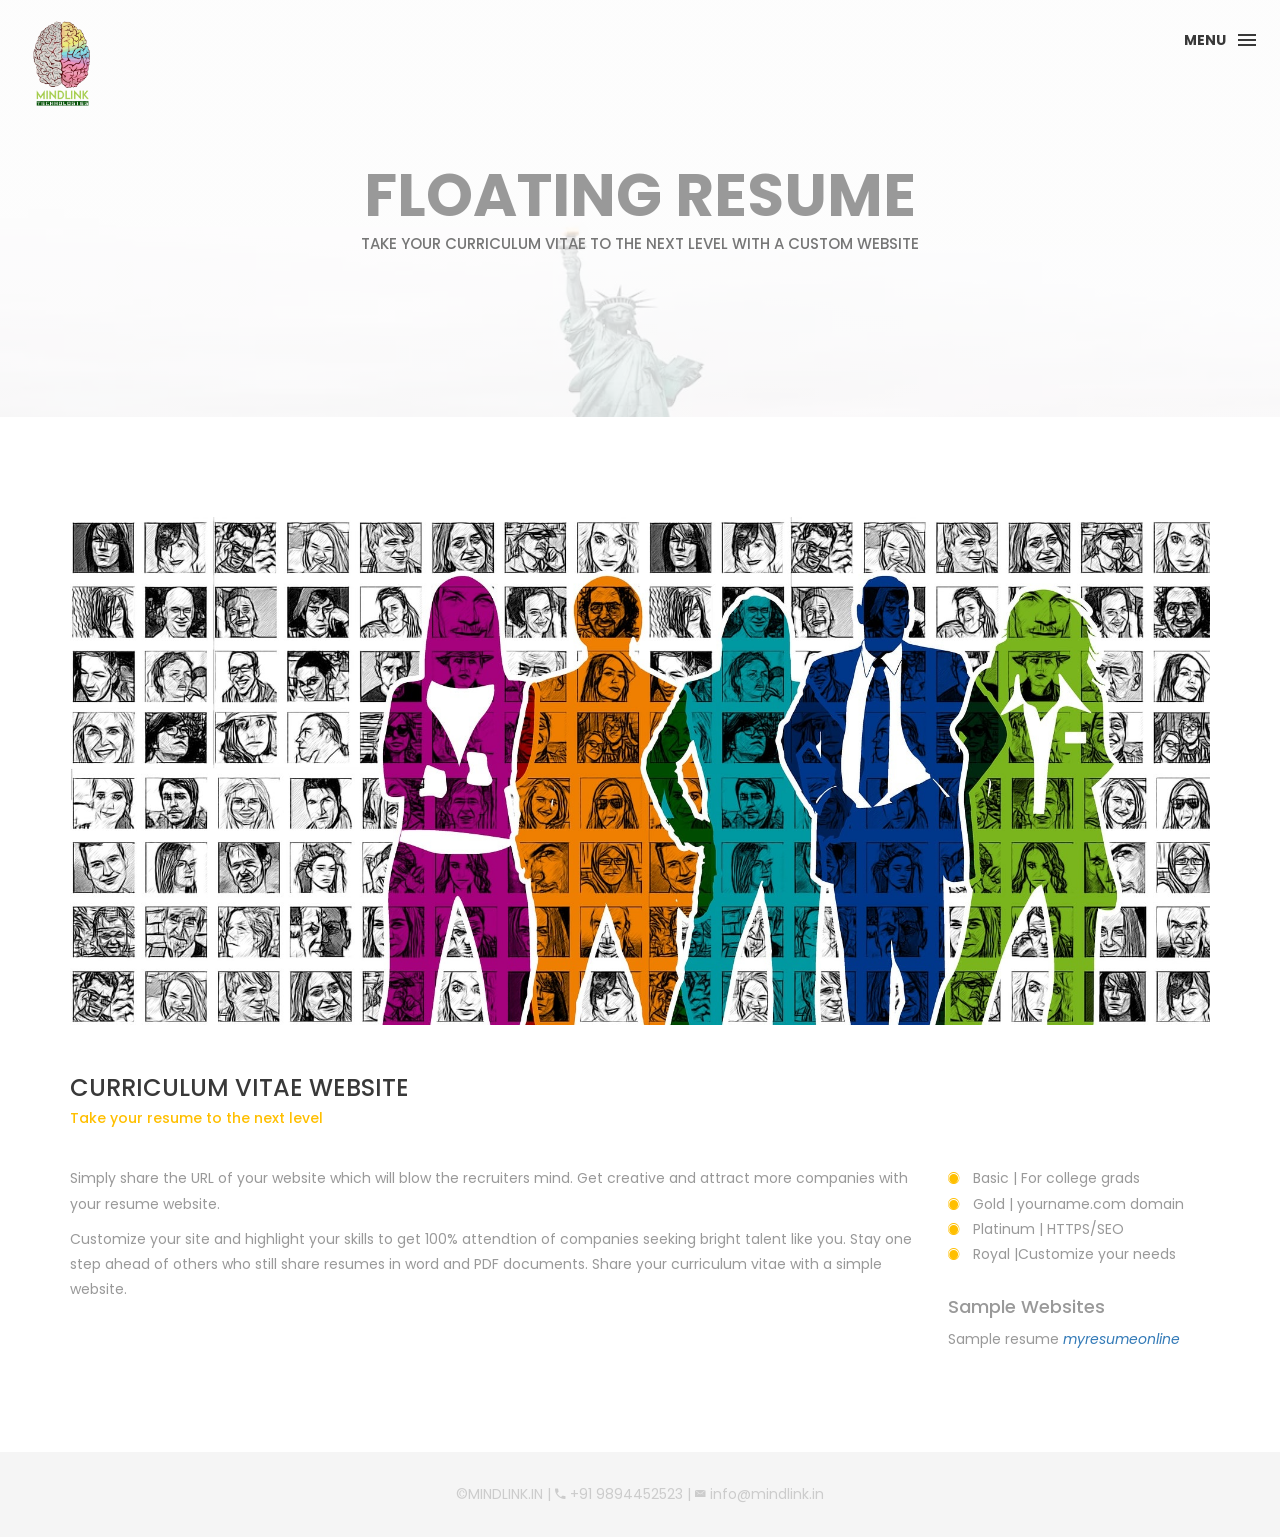
<file: FloatingResume.html>
<!DOCTYPE html>
<html lang="en">

<head>
    <meta charset="utf-8">
    <meta http-equiv="X-UA-Compatible" content="IE=edge">
    <meta name="viewport" content="width=device-width, initial-scale=1">
    <!-- The above 3 meta tags *must* come first in the head; any other head content must come *after* these tags -->
    <title>MINDLINK TECHNOLOGIES</title>
    
    <meta name="description" content="Mindlink Technologies is on the leading software service providers. We provide affordable software solutions to meet all your business needs. ">
      
        <meta name="keywords" content="website e-commerce website,mobile devices,digital marketing,floating resume,e-commerce website,website e-commerce,family website,website,resume,digital,seo,security,mindlink technologies, Mindlink Technologies, AI-TECH COPR, mindlink.in,ramesh S">
        
    <link rel="icon" href="img/fav.png" type="image/x-icon">

    <!-- Bootstrap -->
    <link href="css/bootstrap.min.css" rel="stylesheet">
    <link href="ionicons/css/ionicons.min.css" rel="stylesheet">

    <!-- main css -->
    <link href="css/style.css" rel="stylesheet">


    <!-- modernizr -->
    <script src="js/modernizr.js"></script>

    <!-- HTML5 shim and Respond.js for IE8 support of HTML5 elements and media queries -->
    <!-- WARNING: Respond.js doesn't work if you view the page via file:// -->
    <!--[if lt IE 9]>
      <script src="https://oss.maxcdn.com/html5shiv/3.7.2/html5shiv.min.js"></script>
      <script src="https://oss.maxcdn.com/respond/1.4.2/respond.min.js"></script>
    <![endif]-->
</head>


<body>

    <!-- Preloader -->
    <div id="preloader">
        <div class="pre-container">
            <div class="spinner">
                <div class="double-bounce1"></div>
                <div class="double-bounce2"></div>
            </div>
        </div>
    </div>
    <!-- end Preloader -->

    <div class="container-fluid">
       <!-- box-header -->
        <header class="box-header">
            <div class="box-logo">
                <a href="index.html"><img src="img/logo.png" width="80" alt="Logo"></a>
            </div>
            <!-- box-nav -->
            <a class="box-primary-nav-trigger" href="#0">
                <span class="box-menu-text">Menu</span><span class="box-menu-icon"></span>
            </a>
            <!-- box-primary-nav-trigger -->
        </header>
        <!-- end box-header -->
        
        <!-- nav -->
        <nav>
            <ul class="box-primary-nav">
                 <li class="box-label">Menu</li>

              <li><a href="index.html">Home</a> 
                <li><a href="FamilyWebsite.html">Family Website</a></li>
                <li><a href="Ecomwebsite.html">E-commerce website</a></li>
                <li><a href="FloatingResume.html">Floating Resume</a><i class="ion-ios-circle-filled color"></i></li>
                <li><a href="DigitalMarketing.html">Digital Marketing</a></li>
                <li><a href="Mobiledevices.html">Mobile devices</a></li>
                <li><a href="seo.html">SEO</a></li>
                <li><a href="security.html">Security</a></li>
                <li><a href="jobs.html">Jobs</a></li>
                <li><a href="contact.html">Contact us</a></li>
                <li><a href="about.html">About MINDLINK</a></li>

                <!--  <li class="box-label">Follow me</li>

                <li class="box-social"><a href="#0"><i class="ion-social-facebook"></i></a></li>
                <li class="box-social"><a href="#0"><i class="ion-social-instagram-outline"></i></a></li>
                <li class="box-social"><a href="#0"><i class="ion-social-twitter"></i></a></li>
                <li class="box-social"><a href="#0"><i class="ion-social-dribbble"></i></a></li>-->
            </ul>
        </nav>
        <!-- end nav -->
    </div>
    
    <!-- top-bar -->
    <div class="top-bar">
        <h1>Floating Resume</h1>
        <p>Take your curriculum vitae to the next level with a custom website</p>
    </div>
    <!-- end top-bar -->
    
    <!-- main-container -->
    <div class="container main-container">
        <div class="col-md-12">
            <img src="img/resm2.jpg" alt="" class="img-responsive" />
            <div class="h-30"></div>
        </div>

        <div class="col-md-12">
            <h3 class="text-uppercase">curriculum vitae website</h3>
            <h5>Take your resume to the next level</h5>
            <div class="h-30"></div>
        </div>

        <div class="col-md-9">
            <p>Simply share the URL of your website which will blow the recruiters mind. 
            Get creative and attract more companies with your resume website.  </p>

            <p>Customize your site and highlight your skills to get 100% attendtion of companies seeking bright talent like you. Stay one step ahead of others who still share resumes in word and PDF documents. Share your curriculum vitae with a simple website.</p>
        </div>

        <div class="col-md-3">
            <ul class="cat-ul">
                <li><i class="ion-ios-circle-filled"></i> Basic | For college grads </li>
                <li><i class="ion-ios-circle-filled"></i> Gold | yourname.com domain </li>
                <li><i class="ion-ios-circle-filled"></i> Platinum | HTTPS/SEO</li>
                <li><i class="ion-ios-circle-filled"></i> Royal |Customize your needs </li>
            </ul>
             <div class="h-10"></div>
            <h4>Sample Websites</h4>
              Sample resume  <a href="http://myresume2021.tk/" target="_parent"><em>myresumeonline</em></a>
             <!--
            <div class="h-10"></div>
            <h4>Share</h4>
          
            <ul class="social-ul">
                <li class="box-social"><a href="#0"><i class="ion-social-facebook"></i></a></li>
                <li class="box-social"><a href="#0"><i class="ion-social-instagram-outline"></i></a></li>
                <li class="box-social"><a href="#0"><i class="ion-social-twitter"></i></a></li>
                <li class="box-social"><a href="#0"><i class="ion-social-dribbble"></i></a></li>
            </ul>-->
        </div>
    </div>
    <!-- end main-container -->


    <!-- footer -->
    <footer>
        <div class="container-fluid">
           <p class="copyright">©MINDLINK.IN | 
            <i class="ion-android-call"></i> +91 9894452523 |
           <i class="ion-ios-email"></i> info@mindlink.in</p>
        </div>
    </footer>
    <!-- end footer -->
    
    <!-- back to top -->
    <a href="#0" class="cd-top"><i class="ion-android-arrow-up"></i></a>
    <!-- end back to top -->




    <!-- jQuery -->
    <script src="js/jquery-2.1.1.js"></script>
    <!--  plugins -->
    <script src="js/bootstrap.min.js"></script>
    <script src="js/menu.js"></script>
    <script src="js/animated-headline.js"></script>
    <script src="js/isotope.pkgd.min.js"></script>


    <!--  custom script -->
    <script src="js/custom.js"></script>

</body>

</html>
</file>
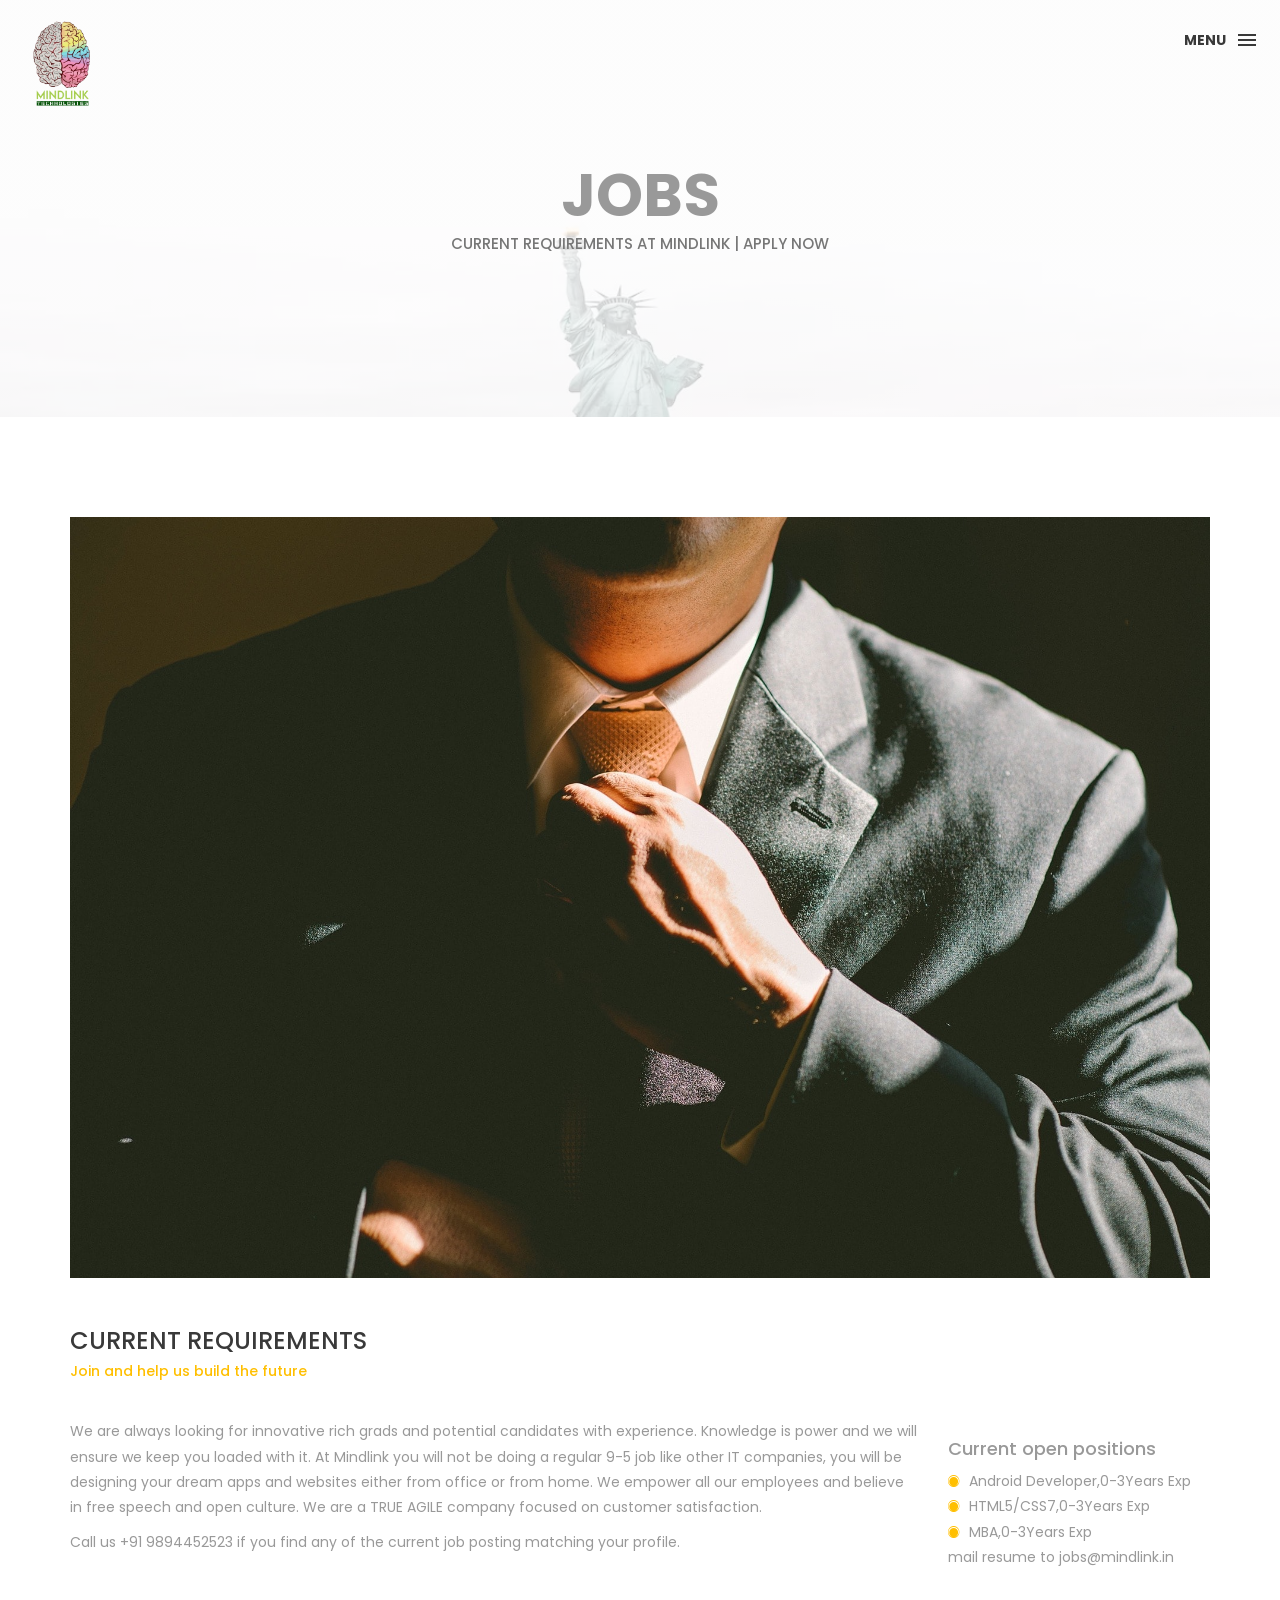
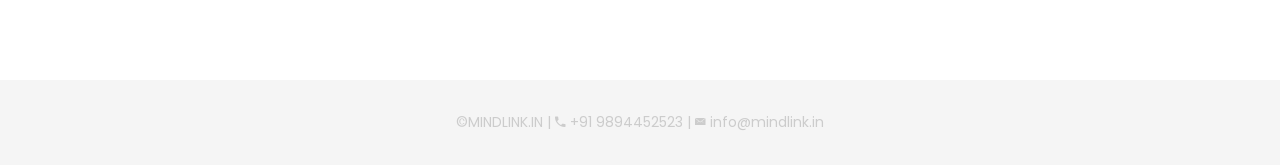
<file: jobs.html>
<!DOCTYPE html>
<html lang="en">

<head>
    <meta charset="utf-8">
    <meta http-equiv="X-UA-Compatible" content="IE=edge">
    <meta name="viewport" content="width=device-width, initial-scale=1">
    <!-- The above 3 meta tags *must* come first in the head; any other head content must come *after* these tags -->
    <title>MINDLINK TECHNOLOGIES</title>
    <link rel="icon" href="img/fav.png" type="image/x-icon">

    <!-- Bootstrap -->
    <link href="css/bootstrap.min.css" rel="stylesheet">
    <link href="ionicons/css/ionicons.min.css" rel="stylesheet">

    <!-- main css -->
    <link href="css/style.css" rel="stylesheet">


    <!-- modernizr -->
    <script src="js/modernizr.js"></script>

    <!-- HTML5 shim and Respond.js for IE8 support of HTML5 elements and media queries -->
    <!-- WARNING: Respond.js doesn't work if you view the page via file:// -->
    <!--[if lt IE 9]>
      <script src="https://oss.maxcdn.com/html5shiv/3.7.2/html5shiv.min.js"></script>
      <script src="https://oss.maxcdn.com/respond/1.4.2/respond.min.js"></script>
    <![endif]-->
</head>

<body>

    <!-- Preloader -->
    <div id="preloader">
        <div class="pre-container">
            <div class="spinner">
                <div class="double-bounce1"></div>
                <div class="double-bounce2"></div>
            </div>
        </div>
    </div>
    <!-- end Preloader -->

    <div class="container-fluid">
        <!-- box header -->
        <header class="box-header">
            <div class="box-logo">
                <a href="index.html"><img src="img/logo.png" width="80" alt="Logo"></a>
            </div>
            <!-- box-nav -->
            <a class="box-primary-nav-trigger" href="#0">
                <span class="box-menu-text">Menu</span><span class="box-menu-icon"></span>
            </a>
            <!-- box-primary-nav-trigger -->
        </header>
        <!-- end box header -->

        <!-- nav -->
        <nav>
            <ul class="box-primary-nav">
                <li class="box-label">Menu</li>
                
                <li><a href="index.html">Home</a> 
                <li><a href="FamilyWebsite.html">Family Website</a></li>
                <li><a href="Ecomwebsite.html">E-commerce website</a></li>
                <li><a href="FloatingResume.html">Floating Resume</a></li>
                <li><a href="DigitalMarketing.html">Digital Marketing</a></li>
                <li><a href="Mobiledevices.html">Mobile devices</a></li>
                <li><a href="seo.html">SEO</a></li>
                <li><a href="security.html">Security</a></li>
                <li><a href="jobs.html">Jobs</a><i class="ion-ios-circle-filled color"></i></li>
                <li><a href="contact.html">Contact us</a></li>
                <li><a href="about.html">About MINDLINK</a></li>


                <!--  <li class="box-label">Follow me</li>

                <li class="box-social"><a href="#0"><i class="ion-social-facebook"></i></a></li>
                <li class="box-social"><a href="#0"><i class="ion-social-instagram-outline"></i></a></li>
                <li class="box-social"><a href="#0"><i class="ion-social-twitter"></i></a></li>
                <li class="box-social"><a href="#0"><i class="ion-social-dribbble"></i></a></li>-->
            </ul>
        </nav>
        <!-- end nav -->
    </div>
    
    <!-- top-bar -->
    <div class="top-bar">
        <h1>Jobs</h1>
        <p>current requirements at mindlink | apply now</p>
    </div>
    <!-- end top-bar -->
    
    <!-- main-container -->
    <div class="container main-container">
        <div class="col-md-12">
            <img src="img/jobsmain.jpg" alt="" class="img-responsive" />
            <div class="h-30"></div>
        </div>

        <div class="col-md-12">
            <h3 class="text-uppercase">Current Requirements</h3>
            <h5>Join and help us build the future</h5>
            <div class="h-30"></div>
        </div>

        <div class="col-md-9">
            <p>We are always looking for innovative rich grads and potential candidates with experience. Knowledge is power and we will ensure we keep you loaded with it. At Mindlink you will not be doing a regular 9-5 job like other IT companies, you will be designing your dream apps and websites either from office or from home. We empower all our employees and believe in free speech and open culture. We are a TRUE AGILE company focused on customer satisfaction. </p>

            <p>Call us +91 9894452523 if you find any of the current job posting matching your profile.</p>
        </div>

        <div class="col-md-3">
            <div class="h-10"></div>
            <h4>Current open positions</h4>
        
            <ul class="cat-ul">
                <li><i class="ion-ios-circle-filled"></i>Android Developer,0-3Years Exp</li>
                <li><i class="ion-ios-circle-filled"></i>HTML5/CSS7,0-3Years Exp</li>
                <li><i class="ion-ios-circle-filled"></i>MBA,0-3Years Exp</li>
                 <p>mail resume to jobs@mindlink.in</p>
            </ul>
    
        </div>
    </div>
    <!-- end main-container -->


    <!-- footer -->
    <footer>
        <div class="container-fluid">
            <p class="copyright">©MINDLINK.IN | 
            <i class="ion-android-call"></i> +91 9894452523 |
           <i class="ion-ios-email"></i> info@mindlink.in</p>
        </div>
    </footer>
    <!-- end footer -->
    
    <!-- back to top -->
    <a href="#0" class="cd-top"><i class="ion-android-arrow-up"></i></a>
    <!-- end back to top -->




    <!-- jQuery -->
    <script src="js/jquery-2.1.1.js"></script>
    <!--  plugins -->
    <script src="js/bootstrap.min.js"></script>
    <script src="js/menu.js"></script>
    <script src="js/animated-headline.js"></script>
    <script src="js/isotope.pkgd.min.js"></script>


    <!--  custom script -->
    <script src="js/custom.js"></script>

</body>

</html>
</file>
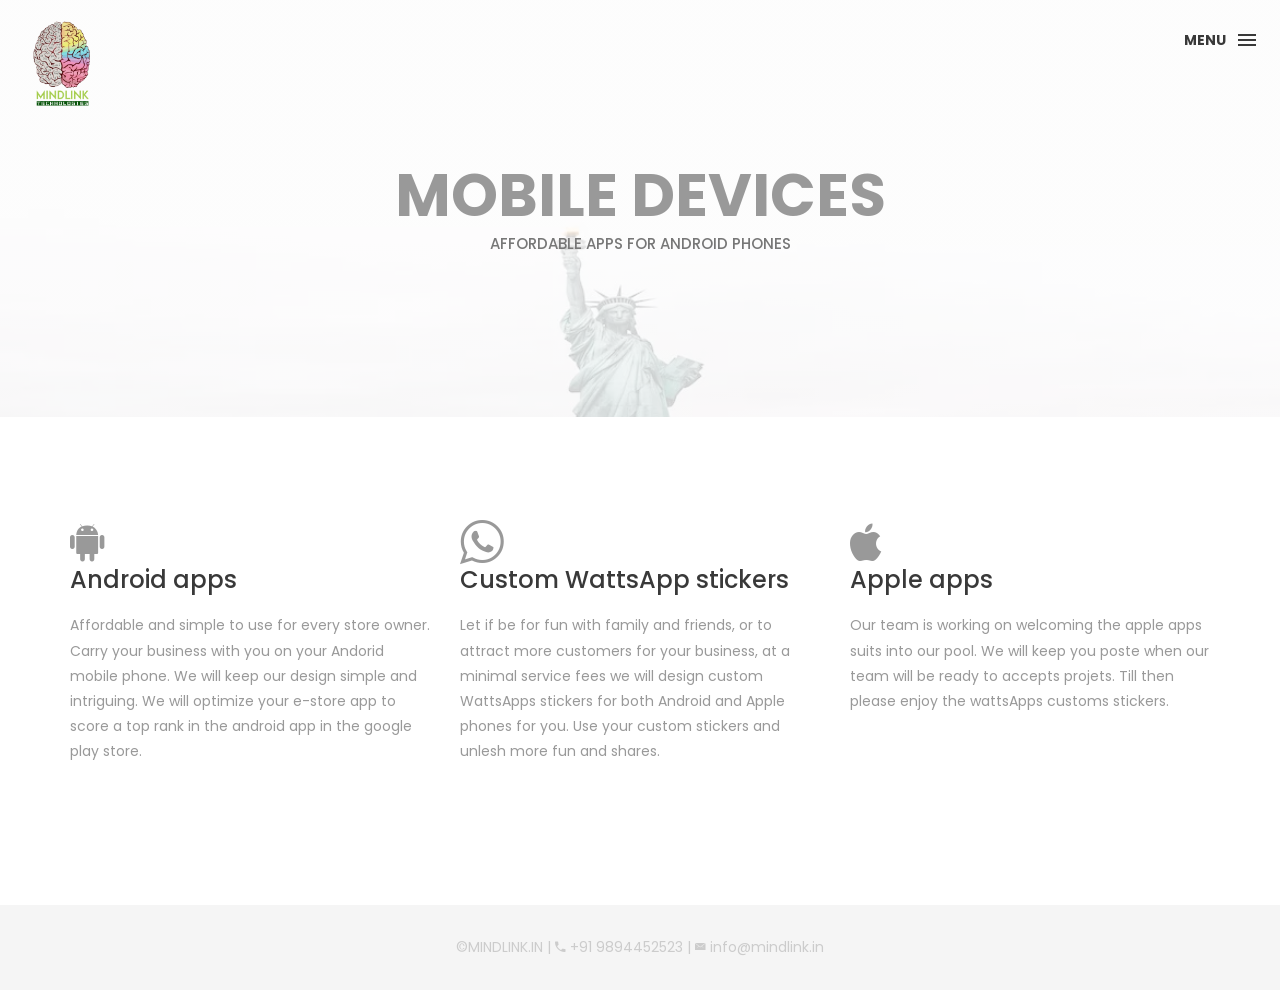
<file: Mobiledevices.html>
<head>
    <meta charset="utf-8">
    <meta http-equiv="X-UA-Compatible" content="IE=edge">
    <meta name="viewport" content="width=device-width, initial-scale=1">
    <!-- The above 3 meta tags *must* come first in the head; any other head content must come *after* these tags -->
    <title>MINDLINK TECHNOLOGIES</title>
    <meta name="description" content="Mindlink Technologies is on the leading software service providers. We provide affordable software solutions to meet all your business needs. ">
      
        <meta name="keywords" content="website e-commerce website,mobile devices,digital marketing,floating resume,e-commerce website,website e-commerce,family website,website,resume,digital,seo,security,mindlink technologies, Mindlink Technologies, AI-TECH COPR, mindlink.in,ramesh S">
        
    <link rel="icon" href="img/fav.png" type="image/x-icon">

    <!-- Bootstrap -->
    <link href="css/bootstrap.min.css" rel="stylesheet">
    <link href="ionicons/css/ionicons.min.css" rel="stylesheet">

    <!-- main css -->
    <link href="css/style.css" rel="stylesheet">


    <!-- modernizr -->
    <script src="js/modernizr.js"></script>

    <!-- HTML5 shim and Respond.js for IE8 support of HTML5 elements and media queries -->
    <!-- WARNING: Respond.js doesn't work if you view the page via file:// -->
    <!--[if lt IE 9]>
      <script src="https://oss.maxcdn.com/html5shiv/3.7.2/html5shiv.min.js"></script>
      <script src="https://oss.maxcdn.com/respond/1.4.2/respond.min.js"></script>
    <![endif]-->
</head>

<body>

    <!-- Preloader -->
    <div id="preloader">
        <div class="pre-container">
            <div class="spinner">
                <div class="double-bounce1"></div>
                <div class="double-bounce2"></div>
            </div>
        </div>
    </div>
    <!-- end Preloader -->

    <div class="container-fluid">
        <!-- box header -->
        <header class="box-header">
            <div class="box-logo">
                <a href="index.html"><img src="img/logo.png" width="80" alt="Logo"></a>
            </div>
            <!-- box-nav -->
            <a class="box-primary-nav-trigger" href="#0">
                <span class="box-menu-text">Menu</span><span class="box-menu-icon"></span>
            </a>
            <!-- box-primary-nav-trigger -->
        </header>
        <!-- end box header -->

        <!-- nav -->
        <nav>
            <ul class="box-primary-nav">
                <li class="box-label">Menu</li>

                <li><a href="index.html">Home</a> 
                <li><a href="FamilyWebsite.html">Family Website</a></li>
                <li><a href="Ecomwebsite.html">E-commerce website</a></li>
                <li><a href="FloatingResume.html">Floating Resume</a></li>
                <li><a href="DigitalMarketing.html">Digital Marketing</a></li>
                <li><a href="Mobiledevices.html">Mobile devices</a><i class="ion-ios-circle-filled color"></i></li>
                <li><a href="seo.html">SEO</a></li>
                <li><a href="security.html">Security</a></li>
                <li><a href="jobs.html">Jobs</a></li>
                <li><a href="contact.html">Contact us</a></li>
                <li><a href="about.html">About MINDLINK</a></li>

                <!--  <li class="box-label">Follow me</li>

                <li class="box-social"><a href="#0"><i class="ion-social-facebook"></i></a></li>
                <li class="box-social"><a href="#0"><i class="ion-social-instagram-outline"></i></a></li>
                <li class="box-social"><a href="#0"><i class="ion-social-twitter"></i></a></li>
                <li class="box-social"><a href="#0"><i class="ion-social-dribbble"></i></a></li>-->
            </ul>
        </nav>
        <!-- end nav -->
    </div>

    <!-- top bar -->
    <div class="top-bar">
        <h1>Mobile devices</h1>
        <p>Affordable apps for Android phones</p>
    </div>
    <!-- end top bar -->

    <div class="container main-container">
        <div class="clearfix">

            <!-- service-box -->
            <div class="col-md-4 service-box">
                <i class="ion-social-android size-50"></i>
                <h3>Android apps </h3>
                <div class="h-10"></div>
                <p>Affordable and simple to use for every store owner. Carry your business with you on your Andorid mobile phone. We will keep our design simple and intriguing. We will optimize your e-store app to score a top rank in the android app in the google play store.</p>
            </div>
            <!-- end service-box -->

            <!-- service-box -->
            <div class="col-md-4 service-box">
                <i class="ion-social-whatsapp-outline size-50"></i>
                <h3>Custom WattsApp stickers</h3>
                <div class="h-10"></div>
                <p>Let if be for fun with family and friends, or to attract more customers for your business, at a minimal service fees we will design custom WattsApps stickers for both Android and Apple phones for you. Use your custom stickers and unlesh more fun and shares.</p>
            </div>
            <!-- end service-box -->

            <!-- service-box -->
            <div class="col-md-4  service-box">
                <i class="ion-social-apple size-50"></i>
                <h3>Apple apps</h3>
                <div class="h-10"></div>
                <p>Our team is working on welcoming the apple apps suits into our pool. We will keep you poste when our team will be ready to accepts projets. Till then please enjoy the wattsApps customs stickers. </p>
            </div>
            <!-- end service-box -->

        </div>
    </div>


    <!-- footer -->
    <footer>
        <div class="container-fluid">
            <p class="copyright">©MINDLINK.IN | 
            <i class="ion-android-call"></i> +91 9894452523 |
           <i class="ion-ios-email"></i> info@mindlink.in</p>
        </div>
    </footer>
    <!-- end footer -->

    <!-- back to top -->
    <a href="#0" class="cd-top"><i class="ion-android-arrow-up"></i></a>
    <!-- end back to top -->



    <!-- jQuery -->
    <script src="js/jquery-2.1.1.js"></script>
    <!--  plugins -->
    <script src="js/bootstrap.min.js"></script>
    <script src="js/menu.js"></script>
    <script src="js/animated-headline.js"></script>
    <script src="js/isotope.pkgd.min.js"></script>


    <!--  custom script -->
    <script src="js/custom.js"></script>

</body>

</html>
</file>
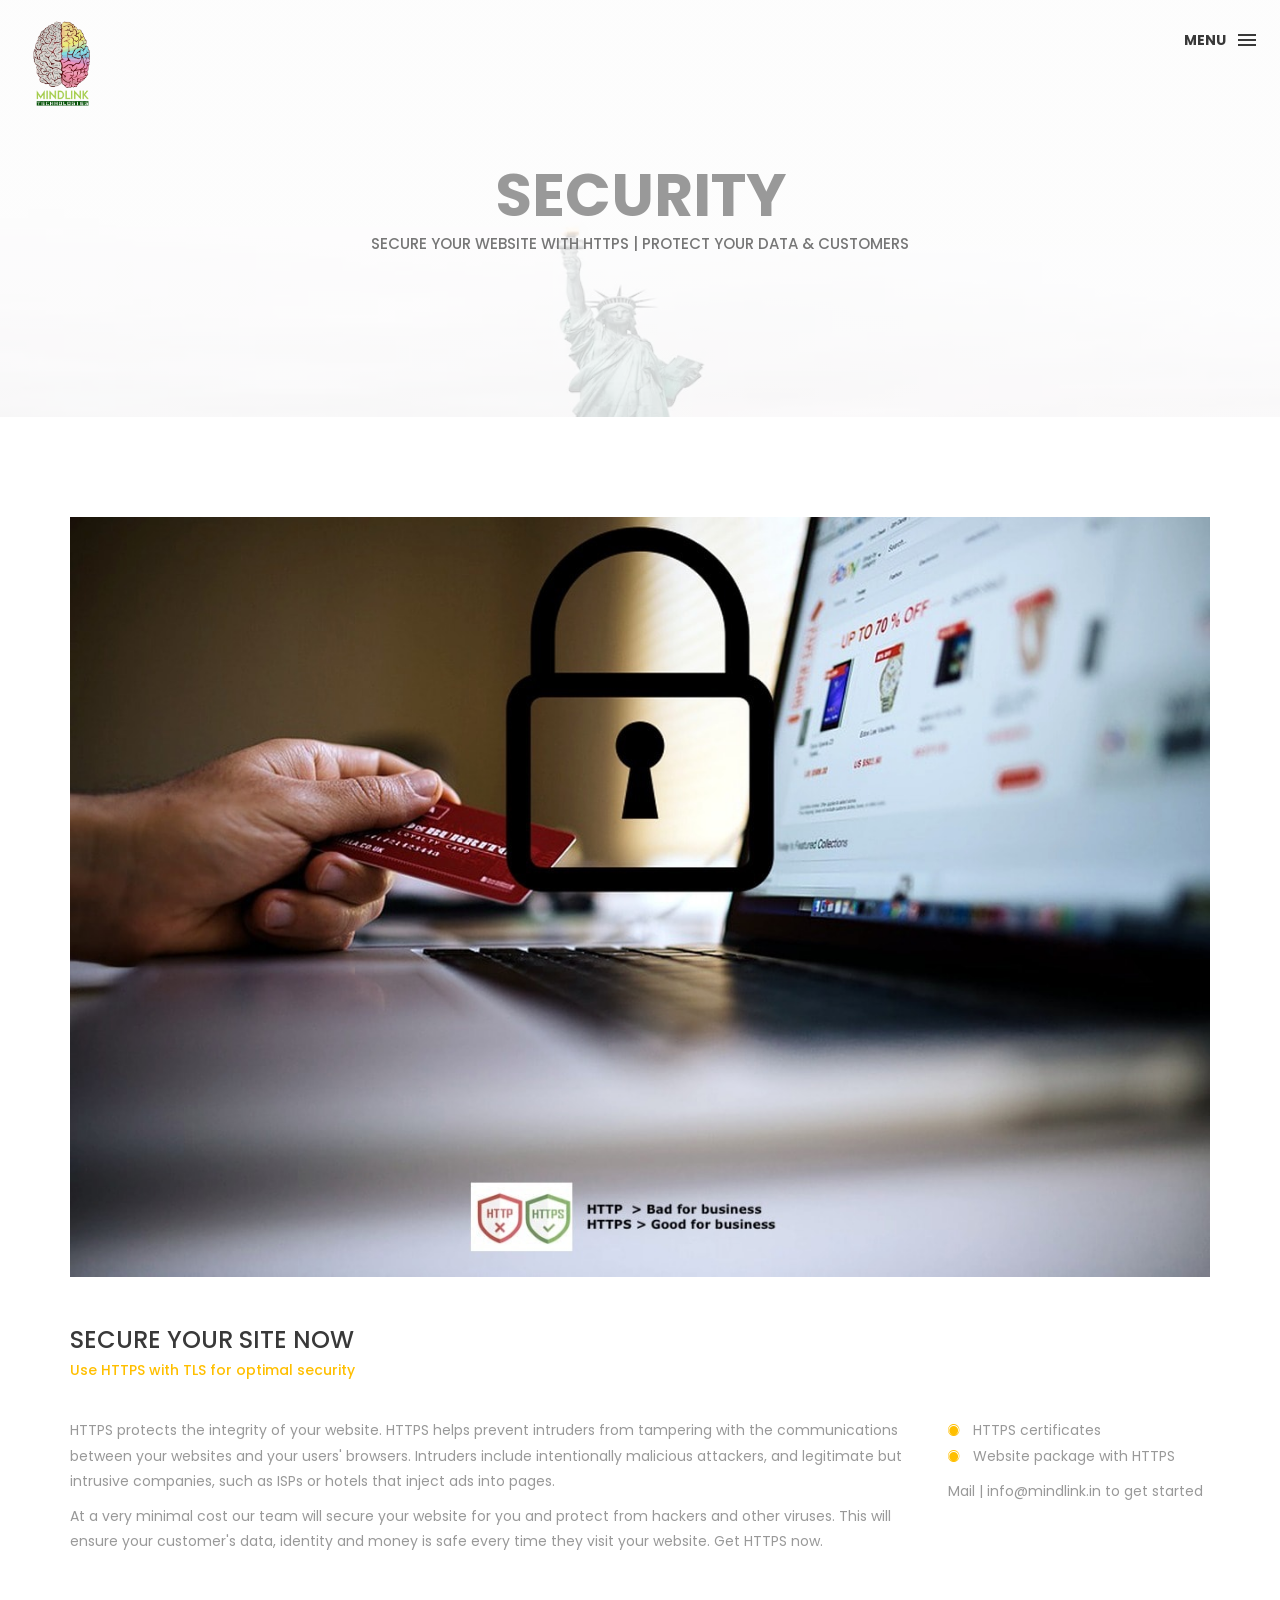
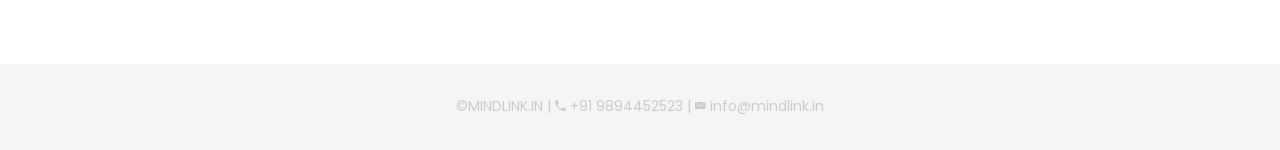
<file: security.html>
<!DOCTYPE html>
<html lang="en">

<head>
    <meta charset="utf-8">
    <meta http-equiv="X-UA-Compatible" content="IE=edge">
    <meta name="viewport" content="width=device-width, initial-scale=1">
    <!-- The above 3 meta tags *must* come first in the head; any other head content must come *after* these tags -->
    <title>MINDLINK TECHNOLOGIES</title>
    <meta name="description" content="Mindlink Technologies is on the leading software service providers. We provide affordable software solutions to meet all your business needs. ">
      
        <meta name="keywords" content="website e-commerce website,mobile devices,digital marketing,floating resume,e-commerce website,website e-commerce,family website,website,resume,digital,seo,security,mindlink technologies, Mindlink Technologies, AI-TECH COPR, mindlink.in,ramesh S">
        
    <link rel="icon" href="img/fav.png" type="image/x-icon">

    <!-- Bootstrap -->
    <link href="css/bootstrap.min.css" rel="stylesheet">
    <link href="ionicons/css/ionicons.min.css" rel="stylesheet">

    <!-- main css -->
    <link href="css/style.css" rel="stylesheet">


    <!-- modernizr -->
    <script src="js/modernizr.js"></script>

    <!-- HTML5 shim and Respond.js for IE8 support of HTML5 elements and media queries -->
    <!-- WARNING: Respond.js doesn't work if you view the page via file:// -->
    <!--[if lt IE 9]>
      <script src="https://oss.maxcdn.com/html5shiv/3.7.2/html5shiv.min.js"></script>
      <script src="https://oss.maxcdn.com/respond/1.4.2/respond.min.js"></script>
    <![endif]-->
</head>

<body>

    <!-- Preloader -->
    <div id="preloader">
        <div class="pre-container">
            <div class="spinner">
                <div class="double-bounce1"></div>
                <div class="double-bounce2"></div>
            </div>
        </div>
    </div>
    <!-- end Preloader -->

    <div class="container-fluid">
        <!-- box header -->
        <header class="box-header">
            <div class="box-logo">
                <a href="index.html"><img src="img/logo.png" width="80" alt="Logo"></a>
            </div>
            <!-- box-nav -->
            <a class="box-primary-nav-trigger" href="#0">
                <span class="box-menu-text">Menu</span><span class="box-menu-icon"></span>
            </a>
            <!-- box-primary-nav-trigger -->
        </header>
        <!-- end box header -->

        <!-- nav -->
        <nav>
            <ul class="box-primary-nav">
                <li class="box-label">Menu</li>

              <li><a href="index.html">Home</a> 
                <li><a href="FamilyWebsite.html">Family Website</a></li>
                <li><a href="Ecomwebsite.html">E-commerce website</a></li>
                <li><a href="FloatingResume.html">Floating Resume</a></li>
                <li><a href="DigitalMarketing.html">Digital Marketing</a></li>
                <li><a href="Mobiledevices.html">Mobile devices</a></li>
                <li><a href="seo.html">SEO</a></li>
                <li><a href="security.html">Security</a><i class="ion-ios-circle-filled color"></i></li>
                <li><a href="jobs.html">Jobs</a></li>
                <li><a href="contact.html">Contact us</a></li>
                <li><a href="about.html">About MINDLINK</a></li>


                 <!-- <li class="box-label">Follow me</li>

                <li class="box-social"><a href="#0"><i class="ion-social-facebook"></i></a></li>
                <li class="box-social"><a href="#0"><i class="ion-social-instagram-outline"></i></a></li>
                <li class="box-social"><a href="#0"><i class="ion-social-twitter"></i></a></li>
                <li class="box-social"><a href="#0"><i class="ion-social-dribbble"></i></a></li>-->
            </ul>
        </nav>
        <!-- end nav -->
    </div>
    
    <!-- top-bar -->
    <div class="top-bar">
        <h1>Security</h1>
        <p>Secure your website with HTTPS | Protect your data & customers </p>
    </div>
    <!-- end top-bar -->
    
    <!-- main-container -->
    <div class="container main-container">
        <div class="col-md-12">
            <img src="img/secure.jpg" alt="" class="img-responsive" />
            <div class="h-30"></div>
        </div>

        <div class="col-md-12">
            <h3 class="text-uppercase">Secure your site now</h3>
            <h5>Use HTTPS with TLS for optimal security</h5>
            <div class="h-30"></div>
        </div>

        <div class="col-md-9">
            <p>HTTPS protects the integrity of your website. HTTPS helps prevent intruders from tampering with the communications between your websites and your users' browsers. Intruders include intentionally malicious attackers, and legitimate but intrusive companies, such as ISPs or hotels that inject ads into pages.</p>

            <p>At a very minimal cost our team will secure your website for you and protect from hackers and other viruses. This will ensure your customer's data, identity and money is safe every time they visit your website. Get HTTPS now.</p>
        </div>

        <div class="col-md-3">
            <ul class="cat-ul">
                <li><i class="ion-ios-circle-filled"></i> HTTPS certificates</li>
                <li><i class="ion-ios-circle-filled"></i> Website package with HTTPS</li>
               
            </ul>
        
              <p>Mail | info@mindlink.in to get started</p>
             
           <!-- <ul class="social-ul">
                <li class="box-social"><a href="#0"><i class="ion-android-contacts"></i></a></li>
                <li class="box-social"><a href="#0"><i class="ion-social-instagram-outline"></i></a></li>
                <li class="box-social"><a href="#0"><i class="ion-social-twitter"></i></a></li>
                <li class="box-social"><a href="#0"><i class="ion-social-dribbble"></i></a></li>
            </ul>-->
        </div>
        </div>
    </div>
    <!-- end main-container -->


    <!-- footer -->
    <footer>
        <div class="container-fluid">
            <p class="copyright">©MINDLINK.IN | 
            <i class="ion-android-call"></i> +91 9894452523 |
           <i class="ion-ios-email"></i> info@mindlink.in</p>
        </div>
    </footer>
    <!-- end footer -->
    
    <!-- back to top -->
    <a href="#0" class="cd-top"><i class="ion-android-arrow-up"></i></a>
    <!-- end back to top -->




    <!-- jQuery -->
    <script src="js/jquery-2.1.1.js"></script>
    <!--  plugins -->
    <script src="js/bootstrap.min.js"></script>
    <script src="js/menu.js"></script>
    <script src="js/animated-headline.js"></script>
    <script src="js/isotope.pkgd.min.js"></script>


    <!--  custom script -->
    <script src="js/custom.js"></script>

</body>

</html>
</file>
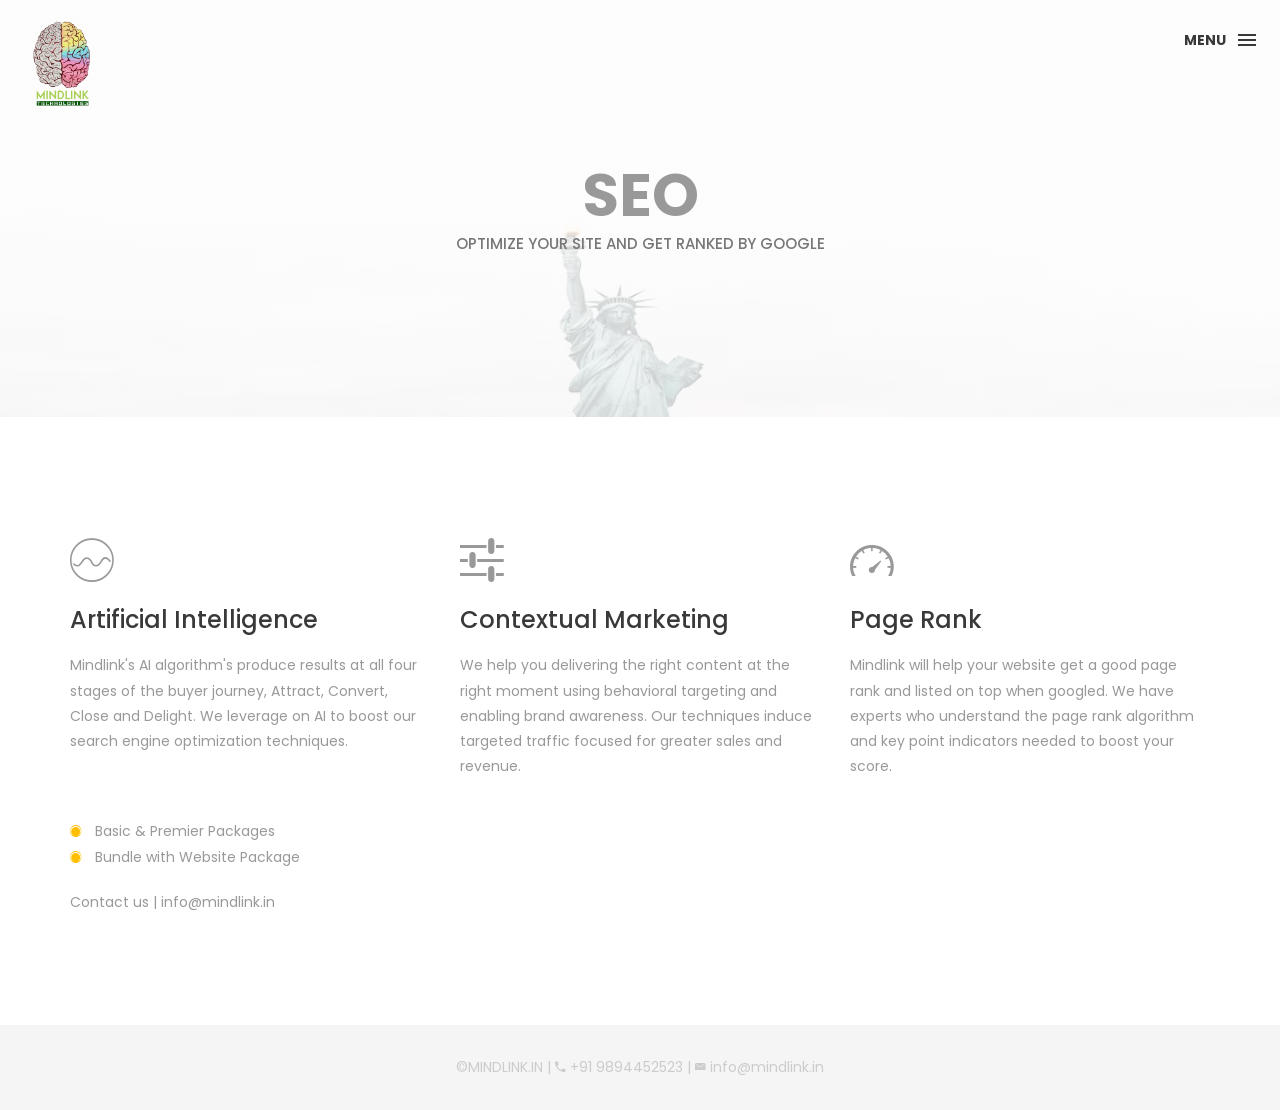
<file: seo.html>
<!DOCTYPE html>
<html lang="en">

<head>
    <meta charset="utf-8">
    <meta http-equiv="X-UA-Compatible" content="IE=edge">
    <meta name="viewport" content="width=device-width, initial-scale=1">
    <!-- The above 3 meta tags *must* come first in the head; any other head content must come *after* these tags -->
    <title>MINDLINK TECHNOLOGIES</title>
    <meta name="description" content="Mindlink Technologies is on the leading software service providers. We provide affordable software solutions to meet all your business needs. ">
      
        <meta name="keywords" content="website e-commerce website,mobile devices,digital marketing,floating resume,e-commerce website,website e-commerce,family website,website,resume,digital,seo,security,mindlink technologies, Mindlink Technologies, AI-TECH COPR, mindlink.in,ramesh S">
        
    <link rel="icon" href="img/fav.png" type="image/x-icon">

    <!-- Bootstrap -->
    <link href="css/bootstrap.min.css" rel="stylesheet">
    <link href="ionicons/css/ionicons.min.css" rel="stylesheet">

    <!-- main css -->
    <link href="css/style.css" rel="stylesheet">


    <!-- modernizr -->
    <script src="js/modernizr.js"></script>

    <!-- HTML5 shim and Respond.js for IE8 support of HTML5 elements and media queries -->
    <!-- WARNING: Respond.js doesn't work if you view the page via file:// -->
    <!--[if lt IE 9]>
      <script src="https://oss.maxcdn.com/html5shiv/3.7.2/html5shiv.min.js"></script>
      <script src="https://oss.maxcdn.com/respond/1.4.2/respond.min.js"></script>
    <![endif]-->
</head>

<body>

    <!-- Preloader -->
    <div id="preloader">
        <div class="pre-container">
            <div class="spinner">
                <div class="double-bounce1"></div>
                <div class="double-bounce2"></div>
            </div>
        </div>
    </div>
    <!-- end Preloader -->

    <div class="container-fluid">
        <!-- box header -->
        <header class="box-header">
            <div class="box-logo">
                <a href="index.html"><img src="img/logo.png" width="80" alt="Logo"></a>
            </div>
            <!-- box-nav -->
            <a class="box-primary-nav-trigger" href="#0">
                <span class="box-menu-text">Menu</span><span class="box-menu-icon"></span>
            </a>
            <!-- box-primary-nav-trigger -->
        </header>
        <!-- end box header -->

        <!-- nav -->
        <nav>
            <ul class="box-primary-nav">
                <li class="box-label">Menu</li>
                <li><a href="index.html">Home</a> 
                <li><a href="FamilyWebsite.html">Family Website</a></li>
                <li><a href="Ecomwebsite.html">E-commerce website</a></li>
                <li><a href="FloatingResume.html">Floating Resume</a></li>
                <li><a href="DigitalMarketing.html">Digital Marketing</a></li>
                <li><a href="Mobiledevices.html">Mobile devices</a></li>
                <li><a href="seo.html">SEO</a><i class="ion-ios-circle-filled color"></i></li>
                <li><a href="security.html">Security</a></li>
                <li><a href="jobs.html">Jobs</a></li>
                <li><a href="contact.html">Contact us</a></li>
                <li><a href="about.html">About MINDLINK</a></li>
                
                <li class="box-label">contact us </li>
                         <div class="container-fluid">
                             <p class="copyright">©MINDLINK.IN | 
                            <i class="ion-android-call"></i> +91 9894452523 |
                           <i class="ion-ios-email"></i> info@mindlink.in</p>
                        </div>
               <!-- <li class="box-social"><a href="#0"><i class="ion-social-facebook"></i></a></li>
                <li class="box-social"><a href="#0"><i class="ion-social-instagram-outline"></i></a></li>
                <li class="box-social"><a href="#0"><i class="ion-social-twitter"></i></a></li>
                <li class="box-social"><a href="#0"><i class="ion-social-dribbble"></i></a></li>-->
            </ul>
        </nav>
        <!-- end nav -->
    </div>

    <!-- top bar -->
    <div class="top-bar">
        <h1>SEO</h1>
        <p>Optimize your site and get ranked by GOOGLE</p>
    </div>
    <!-- end top bar -->

    <div class="container main-container">
        <div class="clearfix">

            <!-- service-box -->
            <div class="col-md-4 service-box">
                <i class="ion-ios-analytics-outline size-50"></i>
                <h3>Artificial Intelligence</h3>
                <div class="h-10"></div>
                <p>Mindlink's AI algorithm's produce results at all four stages of the buyer journey, Attract, Convert, Close and Delight. We leverage on AI to boost our search engine optimization techniques.</p>
            </div>
            <!-- end service-box -->

            <!-- service-box -->
            <div class="col-md-4 service-box">
                <i class="ion-android-options size-50"></i>
                <h3>Contextual Marketing</h3>
                <div class="h-10"></div>
                <p>We help you delivering the right content at the right moment using behavioral targeting and enabling brand awareness. Our techniques induce targeted traffic focused for greater sales and revenue.</p>
            </div>
            <!-- end service-box -->

            <!-- end service-box -->

            <!-- service-box -->
            <div class="col-md-4  service-box">
                <i class="ion-speedometer size-50"></i>
                <h3>Page Rank</h3>
                <div class="h-10"></div>
                <p>Mindlink will help your website get a good page rank and listed on top when googled.
                We have experts who understand the page rank algorithm and key point indicators needed to boost your score.</p>
            </div>
            <!-- end service-box -->

        </div>


        <div class="col-md-3">
            <ul class="cat-ul">
                <li><i class="ion-ios-circle-filled"></i> Basic & Premier Packages</li>
                <li><i class="ion-ios-circle-filled"></i> Bundle with Website Package</li>
            </ul>
            <div class="h-10"></div>
              <p>Contact us | info@mindlink.in</p>
            
           <!-- <ul class="social-ul">
                <li class="box-social"><a href="#0"><i class="ion-android-contacts"></i></a></li>
                <li class="box-social"><a href="#0"><i class="ion-social-instagram-outline"></i></a></li>
                <li class="box-social"><a href="#0"><i class="ion-social-twitter"></i></a></li>
                <li class="box-social"><a href="#0"><i class="ion-social-dribbble"></i></a></li>
            </ul>-->
        </div>
    </div>


    <!-- footer -->
    <footer>
        <div class="container-fluid">
             <p class="copyright">©MINDLINK.IN | 
            <i class="ion-android-call"></i> +91 9894452523 |
           <i class="ion-ios-email"></i> info@mindlink.in</p>
        </div>
    </footer>
    <!-- end footer -->

    <!-- back to top -->
    <a href="#0" class="cd-top"><i class="ion-android-arrow-up"></i></a>
    <!-- end back to top -->



    <!-- jQuery -->
    <script src="js/jquery-2.1.1.js"></script>
    <!--  plugins -->
    <script src="js/bootstrap.min.js"></script>
    <script src="js/menu.js"></script>
    <script src="js/animated-headline.js"></script>
    <script src="js/isotope.pkgd.min.js"></script>


    <!--  custom script -->
    <script src="js/custom.js"></script>

</body>

</html>
</file>
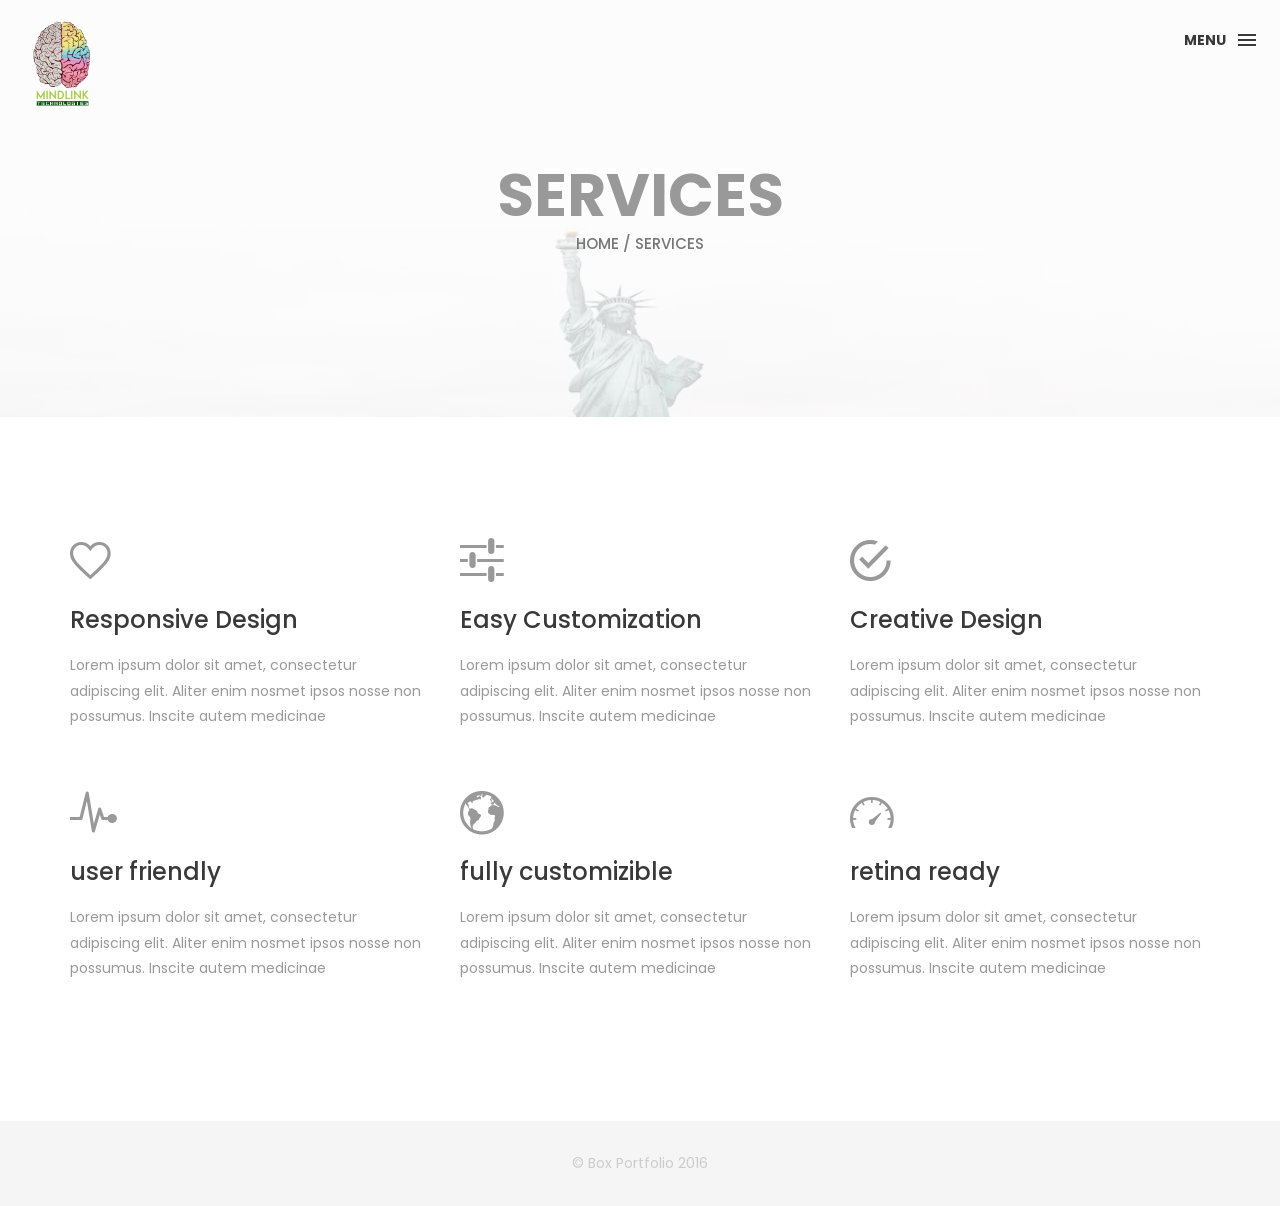
<file: services.html>
<!DOCTYPE html>
<html lang="en">

<head>
    <meta charset="utf-8">
    <meta http-equiv="X-UA-Compatible" content="IE=edge">
    <meta name="viewport" content="width=device-width, initial-scale=1">
    <!-- The above 3 meta tags *must* come first in the head; any other head content must come *after* these tags -->
    <title>Box personal portfolio Template</title>
    <link rel="icon" href="img/fav.png" type="image/x-icon">

    <!-- Bootstrap -->
    <link href="css/bootstrap.min.css" rel="stylesheet">
    <link href="ionicons/css/ionicons.min.css" rel="stylesheet">

    <!-- main css -->
    <link href="css/style.css" rel="stylesheet">


    <!-- modernizr -->
    <script src="js/modernizr.js"></script>

    <!-- HTML5 shim and Respond.js for IE8 support of HTML5 elements and media queries -->
    <!-- WARNING: Respond.js doesn't work if you view the page via file:// -->
    <!--[if lt IE 9]>
      <script src="https://oss.maxcdn.com/html5shiv/3.7.2/html5shiv.min.js"></script>
      <script src="https://oss.maxcdn.com/respond/1.4.2/respond.min.js"></script>
    <![endif]-->
</head>

<body>

    <!-- Preloader -->
    <div id="preloader">
        <div class="pre-container">
            <div class="spinner">
                <div class="double-bounce1"></div>
                <div class="double-bounce2"></div>
            </div>
        </div>
    </div>
    <!-- end Preloader -->

    <div class="container-fluid">
        <!-- box header -->
        <header class="box-header">
            <div class="box-logo">
                <a href="index.html"><img src="img/logo.png" width="80" alt="Logo"></a>
            </div>
            <!-- box-nav -->
            <a class="box-primary-nav-trigger" href="#0">
                <span class="box-menu-text">Menu</span><span class="box-menu-icon"></span>
            </a>
            <!-- box-primary-nav-trigger -->
        </header>
        <!-- end box header -->

        <!-- nav -->
        <nav>
            <ul class="box-primary-nav">
                <li class="box-label">About me</li>

                <li><a href="index.html">Intro</a></li>
                <li><a href="about.html">About me</a></li>
                <li><a href="services.html">services</a> <i class="ion-ios-circle-filled color"></i></li>
                <li><a href="portfolio.html">portfolio</a></li>
                <li><a href="contact.html">contact me</a></li>



                <!--  <li class="box-label">Follow me</li>

                <li class="box-social"><a href="#0"><i class="ion-social-facebook"></i></a></li>
                <li class="box-social"><a href="#0"><i class="ion-social-instagram-outline"></i></a></li>
                <li class="box-social"><a href="#0"><i class="ion-social-twitter"></i></a></li>
                <li class="box-social"><a href="#0"><i class="ion-social-dribbble"></i></a></li>-->
            </ul>
        </nav>
        <!-- end nav -->
    </div>

    <!-- top bar -->
    <div class="top-bar">
        <h1>services</h1>
        <p><a href="#">Home</a> / Services</p>
    </div>
    <!-- end top bar -->

    <div class="container main-container">
        <div class="clearfix">

            <!-- service-box -->
            <div class="col-md-4 service-box">
                <i class="ion-android-favorite-outline size-50"></i>
                <h3>Responsive Design</h3>
                <div class="h-10"></div>
                <p>Lorem ipsum dolor sit amet, consectetur adipiscing elit. Aliter enim nosmet ipsos nosse non possumus. Inscite autem medicinae </p>
            </div>
            <!-- end service-box -->

            <!-- service-box -->
            <div class="col-md-4 service-box">
                <i class="ion-android-options size-50"></i>
                <h3>Easy Customization</h3>
                <div class="h-10"></div>
                <p>Lorem ipsum dolor sit amet, consectetur adipiscing elit. Aliter enim nosmet ipsos nosse non possumus. Inscite autem medicinae </p>
            </div>
            <!-- end service-box -->

            <!-- service-box -->
            <div class="col-md-4  service-box">
                <i class="ion-android-checkmark-circle size-50"></i>
                <h3>Creative Design</h3>
                <div class="h-10"></div>
                <p>Lorem ipsum dolor sit amet, consectetur adipiscing elit. Aliter enim nosmet ipsos nosse non possumus. Inscite autem medicinae </p>
            </div>
            <!-- end service-box -->

            <!-- service-box -->
            <div class="col-md-4  service-box">
                <i class="ion-ios-pulse-strong size-50"></i>
                <h3>user friendly</h3>
                <div class="h-10"></div>
                <p>Lorem ipsum dolor sit amet, consectetur adipiscing elit. Aliter enim nosmet ipsos nosse non possumus. Inscite autem medicinae </p>
            </div>
            <!-- end service-box -->

            <!-- service-box -->
            <div class="col-md-4  service-box">
                <i class="ion-earth size-50"></i>
                <h3>fully customizible</h3>
                <div class="h-10"></div>
                <p>Lorem ipsum dolor sit amet, consectetur adipiscing elit. Aliter enim nosmet ipsos nosse non possumus. Inscite autem medicinae </p>
            </div>
            <!-- end service-box -->

            <!-- service-box -->
            <div class="col-md-4  service-box">
                <i class="ion-speedometer size-50"></i>
                <h3>retina ready</h3>
                <div class="h-10"></div>
                <p>Lorem ipsum dolor sit amet, consectetur adipiscing elit. Aliter enim nosmet ipsos nosse non possumus. Inscite autem medicinae </p>
            </div>
            <!-- end service-box -->

        </div>
    </div>


    <!-- footer -->
    <footer>
        <div class="container-fluid">
            <p class="copyright">© Box Portfolio 2016</p>
        </div>
    </footer>
    <!-- end footer -->

    <!-- back to top -->
    <a href="#0" class="cd-top"><i class="ion-android-arrow-up"></i></a>
    <!-- end back to top -->



    <!-- jQuery -->
    <script src="js/jquery-2.1.1.js"></script>
    <!--  plugins -->
    <script src="js/bootstrap.min.js"></script>
    <script src="js/menu.js"></script>
    <script src="js/animated-headline.js"></script>
    <script src="js/isotope.pkgd.min.js"></script>


    <!--  custom script -->
    <script src="js/custom.js"></script>

</body>

</html>
</file>
<file: css/style.css>
/*
* Box Theme
* Created by : Ahmed Eissa
* website : www.ahmedessa.net
* behance : https://www.behance.net/3essa
*/


/* Table of Content
==================================================
	- Google fonts & font family -
	- General -
    - typography -
    - Preloader -
	- Header -
    - box intro section -
    - Portfoilo section -
    - Footer -
    - About page -
    - Services page -
    - contact page -
    - Portfolio single page -
    - Responsive media queries -
*/


/* Google fonts & font family
==================================================*/

@import url(https://fonts.googleapis.com/css?family=Poppins:400,500,600,700);

/* General
==================================================*/

html,
body {
    height: 100%;
    font-family: 'Poppins', sans-serif;
    line-height: 1.8;
    color: #999
}

.no-padding {
    padding-left: 0;
    padding-right: 0;
}

.no-padding [class^="col-"] {
    padding-left: 0;
    padding-right: 0;
}

.main-container {
    padding: 100px 0;
}

.center {
    text-align: center;
}

a {
    -webkit-transition: all .3s;
    transition: all .3s
}

.uppercase {
    text-transform: uppercase;
}

.h-30 {
    height: 30px
}

.h-10 {
    height: 10px
}

.color {
    color: #ffbf00;
    font-size: 11px;
}


/* typography
==================================================*/

h1 {
    color: #393939;
    font-size: 60px;
    text-transform: uppercase;
}

h3 {
    color: #393939;
}

h5 {
    color: #ffbf00;
}


/* preloader
==================================================*/

#preloader {
    position: fixed;
    top: 0;
    left: 0;
    right: 0;
    bottom: 0;
    background-color: #f5f5f5;
    /* change if the mask should be a color other than white */
    z-index: 1000;
    /* makes sure it stays on top */
}

.pre-container {
    position: absolute;
    left: 50%;
    top: 50%;
    bottom: auto;
    right: auto;
    -webkit-transform: translateX(-50%) translateY(-50%);
    transform: translateX(-50%) translateY(-50%);
    text-align: center;
}

.spinner {
    width: 40px;
    height: 40px;
    position: relative;
    margin: 100px auto;
}

.double-bounce1,
.double-bounce2 {
    width: 100%;
    height: 100%;
    border-radius: 50%;
    background-color: #ffbf00;
    opacity: 0.6;
    position: absolute;
    top: 0;
    left: 0;
    -webkit-animation: bounce 2.0s infinite ease-in-out;
    animation: bounce 2.0s infinite ease-in-out;
}

.double-bounce2 {
    -webkit-animation-delay: -1.0s;
    animation-delay: -1.0s;
}

@-webkit-keyframes bounce {
    0%,
    100% {
        -webkit-transform: scale(0.0)
    }
    50% {
        -webkit-transform: scale(1.0)
    }
}

@keyframes bounce {
    0%,
    100% {
        transform: scale(0.0);
        -webkit-transform: scale(0.0);
    }
    50% {
        transform: scale(1.0);
        -webkit-transform: scale(1.0);
    }
}


/* headr
==================================================*/

.box-header {
    position: absolute;
    top: 0;
    left: 0;
    background: rgba(255, 255, 255, 0.95);
    height: 50px;
    width: 100%;
    z-index: 3;
    box-shadow: 0 1px 2px rgba(0, 0, 0, 0.3);
    -webkit-font-smoothing: antialiased;
    -moz-osx-font-smoothing: grayscale;
}

.box-header {
    height: 80px;
    background: transparent;
    box-shadow: none;
}

.box-header {
    -webkit-transition: background-color 0.3s;
    transition: background-color 0.3s;
    -webkit-transform: translate3d(0, 0, 0);
    transform: translate3d(0, 0, 0);
    -webkit-backface-visibility: hidden;
    backface-visibility: hidden;
}

.box-header.is-fixed {
    position: fixed;
    top: -80px;
    background-color: rgba(255, 255, 255, 0.96);
    -webkit-transition: -webkit-transform 0.3s;
    transition: -webkit-transform 0.3s;
    transition: transform 0.3s;
    transition: transform 0.3s, -webkit-transform 0.3s;
}

.box-header.is-visible {
    -webkit-transform: translate3d(0, 100%, 0);
    transform: translate3d(0, 100%, 0);
}

.box-header.menu-is-open {
    background-color: rgba(255, 255, 255, 0.96);
}

.box-logo {
    display: block;
    padding: 20px;
}

.box-primary-nav-trigger {
    position: absolute;
    right: 0;
    top: 0;
    height: 100%;
    width: 50px;
    background-color: #fff;
}

.box-primary-nav-trigger .box-menu-text {
    color: #393939;
    text-transform: uppercase;
    font-weight: 700;
    display: none;
}

.box-primary-nav-trigger .box-menu-icon {
    display: inline-block;
    position: absolute;
    left: 50%;
    top: 50%;
    bottom: auto;
    right: auto;
    -webkit-transform: translateX(-50%) translateY(-50%);
    transform: translateX(-50%) translateY(-50%);
    width: 18px;
    height: 2px;
    background-color: #393939;
    -webkit-transition: background-color 0.3s;
    transition: background-color 0.3s;
    list-style: none;
}

.box-primary-nav-trigger .box-menu-icon::before,
.box-primary-nav-trigger .box-menu-icon:after {
    content: '';
    width: 100%;
    height: 100%;
    position: absolute;
    background-color: #393939;
    right: 0;
    -webkit-transition: -webkit-transform .3s, top .3s, background-color 0s;
    -webkit-transition: top .3s, background-color 0s, -webkit-transform .3s;
    transition: top .3s, background-color 0s, -webkit-transform .3s;
    transition: transform .3s, top .3s, background-color 0s;
    transition: transform .3s, top .3s, background-color 0s, -webkit-transform .3s;
}

.box-primary-nav-trigger .box-menu-icon::before {
    top: -5px;
}

.box-primary-nav-trigger .box-menu-icon::after {
    top: 5px;
}

.box-primary-nav-trigger .box-menu-icon.is-clicked {
    background-color: rgba(255, 255, 255, 0);
}

.box-primary-nav-trigger .box-menu-icon.is-clicked::before,
.box-primary-nav-trigger .box-menu-icon.is-clicked::after {
    background-color: 393939;
}

.box-primary-nav-trigger .box-menu-icon.is-clicked::before {
    top: 0;
    -webkit-transform: rotate(135deg);
    transform: rotate(135deg);
}

.box-primary-nav-trigger .box-menu-icon.is-clicked::after {
    top: 0;
    -webkit-transform: rotate(225deg);
    transform: rotate(225deg);
}

.box-primary-nav-trigger {
    width: 100px;
    padding-left: 1em;
    background-color: transparent;
    height: 30px;
    line-height: 30px;
    right: 10px;
    top: 50%;
    bottom: auto;
    -webkit-transform: translateY(-50%);
    transform: translateY(-50%);
}

.box-primary-nav-trigger .box-menu-text {
    display: inline-block;
}

.box-primary-nav-trigger .box-menu-icon {
    left: auto;
    right: 1em;
    -webkit-transform: translateX(0) translateY(-50%);
    transform: translateX(0) translateY(-50%);
}

.box-primary-nav {
    position: fixed;
    left: 0;
    top: 0;
    height: 100%;
    width: 100%;
    background: rgba(0, 0, 0, 0.96);
    z-index: 2;
    text-align: center;
    padding: 50px 0;
    -webkit-backface-visibility: hidden;
    backface-visibility: hidden;
    overflow: auto;
    -webkit-overflow-scrolling: touch;
    -webkit-transform: translateY(-100%);
    transform: translateY(-100%);
    -webkit-transition-property: -webkit-transform;
    transition-property: -webkit-transform;
    transition-property: transform;
    transition-property: transform, -webkit-transform;
    -webkit-transition-duration: 0.4s;
    transition-duration: 0.4s;
    list-style: none;
}

.box-primary-nav li {
    font-size: 22px;
    font-size: 1.375rem;
    font-weight: 300;
    -webkit-font-smoothing: antialiased;
    -moz-osx-font-smoothing: grayscale;
    margin: .2em 0;
    text-transform: capitalize;
}

.box-primary-nav a {
    display: inline-block;
    padding: .4em 1em;
    border-radius: 0.25em;
    -webkit-transition: all 0.2s;
    transition: all 0.2s;
    color: #fff;
    text-decoration: none;
    font-weight: bold;
}
.box-primary-nav a:focus {
    outline: none;
}

.no-touch .box-primary-nav a:hover {
    text-decoration: none;
    color: #ddd;
}

.box-primary-nav .box-label {
    color: #ffbf00;
    text-transform: uppercase;
    font-weight: 700;
    font-size: 17px;
    margin: 2.4em 0 .8em;
}

.box-primary-nav .box-social {
    display: inline-block;
    margin: 10px .4em;
}

.box-primary-nav .box-social a {
    width: 30px;
    height: 30px;
    padding: 0;
    font-size: 30px
}

.box-primary-nav.is-visible {
    -webkit-transform: translateY(0);
    transform: translateY(0);
}

.box-primary-nav {
    padding: 150px 0 0;
}

.box-primary-nav li {
    font-size: 18px;
}


/* box-intro
==================================================*/

.box-intro {
    text-align: center;
    display: table;
    height: 100vh;
    width: 100%;
}

.box-intro .table-cell {
    display: table-cell;
    vertical-align: middle;
}

.box-intro em {
    font-style: normal;
    text-transform: uppercase
}

b i:last-child {
    color: #ffbf00 !important;
}

.box-intro h5 {
    letter-spacing: 4px;
    text-transform: uppercase;
    color: #999;
    line-height: 1.7
}


/* mouse effect */

.mouse {
    position: absolute;
    width: 22px;
    height: 42px;
    bottom: 40px;
    left: 50%;
    margin-left: -12px;
    border-radius: 15px;
    border: 2px solid #888;
    -webkit-animation: intro 1s;
    animation: intro 1s;
}

.scroll {
    display: block;
    width: 3px;
    height: 3px;
    margin: 6px auto;
    border-radius: 4px;
    background: #888;
    -webkit-animation: finger 2s infinite;
    animation: finger 2s infinite;
}

@-webkit-keyframes intro {
    0% {
        opacity: 0;
        -webkit-transform: translateY(40px);
        transform: translateY(40px);
    }
    100% {
        opacity: 1;
        -webkit-transform: translateY(0);
        transform: translateY(0);
    }
}

@keyframes intro {
    0% {
        opacity: 0;
        -webkit-transform: translateY(40px);
        transform: translateY(40px);
    }
    100% {
        opacity: 1;
        -webkit-transform: translateY(0);
        transform: translateY(0);
    }
}

@-webkit-keyframes finger {
    0% {
        opacity: 1;
    }
    100% {
        opacity: 0;
        -webkit-transform: translateY(20px);
        transform: translateY(20px);
    }
}

@keyframes finger {
    0% {
        opacity: 1;
    }
    100% {
        opacity: 0;
        -webkit-transform: translateY(20px);
        transform: translateY(20px);
    }
}


/* text rotate */

.box-headline {
    font-size: 130px;
    line-height: 1.0;
}

.box-words-wrapper {
    display: inline-block;
    position: relative;
}

.box-words-wrapper b {
    display: inline-block;
    position: absolute;
    white-space: nowrap;
    left: 0;
    top: 0;
}

.box-words-wrapper b.is-visible {
    position: relative;
}

.no-js .box-words-wrapper b {
    opacity: 0;
}

.no-js .box-words-wrapper b.is-visible {
    opacity: 1;
}

.box-headline.rotate-2 .box-words-wrapper {
    -webkit-perspective: 300px;
    perspective: 300px;
}

.box-headline.rotate-2 i,
.box-headline.rotate-2 em {
    display: inline-block;
    -webkit-backface-visibility: hidden;
    backface-visibility: hidden;
}

.box-headline.rotate-2 b {
    opacity: 0;
}

.box-headline.rotate-2 i {
    -webkit-transform-style: preserve-3d;
    transform-style: preserve-3d;
    -webkit-transform: translateZ(-20px) rotateX(90deg);
    transform: translateZ(-20px) rotateX(90deg);
    opacity: 0;
}

.is-visible .box-headline.rotate-2 i {
    opacity: 1;
}

.box-headline.rotate-2 i.in {
    -webkit-animation: box-rotate-2-in 0.4s forwards;
    animation: box-rotate-2-in 0.4s forwards;
}

.box-headline.rotate-2 i.out {
    -webkit-animation: box-rotate-2-out 0.4s forwards;
    animation: box-rotate-2-out 0.4s forwards;
}

.box-headline.rotate-2 em {
    -webkit-transform: translateZ(20px);
    transform: translateZ(20px);
}

.no-csstransitions .box-headline.rotate-2 i {
    -webkit-transform: rotateX(0deg);
    transform: rotateX(0deg);
    opacity: 0;
}

.no-csstransitions .box-headline.rotate-2 i em {
    -webkit-transform: scale(1);
    transform: scale(1);
}

.no-csstransitions .box-headline.rotate-2 .is-visible i {
    opacity: 1;
}

@-webkit-keyframes box-rotate-2-in {
    0% {
        opacity: 0;
        -webkit-transform: translateZ(-20px) rotateX(90deg);
    }
    60% {
        opacity: 1;
        -webkit-transform: translateZ(-20px) rotateX(-10deg);
    }
    100% {
        opacity: 1;
        -webkit-transform: translateZ(-20px) rotateX(0deg);
    }
}

@keyframes box-rotate-2-in {
    0% {
        opacity: 0;
        -webkit-transform: translateZ(-20px) rotateX(90deg);
        transform: translateZ(-20px) rotateX(90deg);
    }
    60% {
        opacity: 1;
        -webkit-transform: translateZ(-20px) rotateX(-10deg);
        transform: translateZ(-20px) rotateX(-10deg);
    }
    100% {
        opacity: 1;
        -webkit-transform: translateZ(-20px) rotateX(0deg);
        transform: translateZ(-20px) rotateX(0deg);
    }
}

@-webkit-keyframes box-rotate-2-out {
    0% {
        opacity: 1;
        -webkit-transform: translateZ(-20px) rotateX(0);
    }
    60% {
        opacity: 0;
        -webkit-transform: translateZ(-20px) rotateX(-100deg);
    }
    100% {
        opacity: 0;
        -webkit-transform: translateZ(-20px) rotateX(-90deg);
    }
}

@keyframes box-rotate-2-out {
    0% {
        opacity: 1;
        -webkit-transform: translateZ(-20px) rotateX(0);
        transform: translateZ(-20px) rotateX(0);
    }
    60% {
        opacity: 0;
        -webkit-transform: translateZ(-20px) rotateX(-100deg);
        transform: translateZ(-20px) rotateX(-100deg);
    }
    100% {
        opacity: 0;
        -webkit-transform: translateZ(-20px) rotateX(-90deg);
        transform: translateZ(-20px) rotateX(-90deg);
    }
}


/* portfolio section
==================================================*/

.portfolio .categories-grid span {
    font-size: 30px;
    margin-bottom: 30px;
    display: inline-block;
}

.portfolio .categories-grid .categories ul li {
    list-style: none;
    margin: 20px 0;
}

.portfolio .categories-grid .categories ul li a {
    display: inline-block;
    color: #60606e;
    padding: 0 10px;
    margin: 0 10px;
    -webkit-transition: all .2s ease-in-out .2s;
    transition: all .2s ease-in-out .2s;
}

.portfolio .categories-grid .categories ul li a:hover,
.portfolio .categories-grid .categories ul li a:focus {
    text-decoration: none;
}

.portfolio .categories-grid .categories ul li a.active {
    margin-left: 0;
    background-color: #ffbf00;
    padding: 0px 20px;
    color: white;
    border-radius: 25px;
    text-decoration: none;
}

.portfolio_filter {
    padding-left: 0;
}

.portfolio_item {
    position: relative;
    overflow: hidden;
    display: block;
}

.portfolio_item .portfolio_item_hover {
    position: absolute;
    top: 0px;
    left: 0px;
    height: 100%;
    width: 100%;
    background-color: rgba(0, 0, 0, .8);
    -webkit-transform: translate(-100%);
    transform: translate(-100%);
    opacity: 0;
    -webkit-transition: all .2s ease-in-out;
    transition: all .2s ease-in-out;
}

.portfolio_item .portfolio_item_hover .item_info {
    text-align: center;
    position: absolute;
    top: 50%;
    left: 50%;
    -webkit-transform: translate(-50%, -50%);
    transform: translate(-50%, -50%);
    padding: 10px;
    width: 100%;
    font-weight: bold;
}

.portfolio_item .portfolio_item_hover .item_info span {
    display: block;
    color: #fff;
    font-size: 18px;
    -webkit-transform: translateX(-100px);
    transform: translateX(-100px);
    -webkit-transition: all .2s ease-in-out .2s;
    transition: all .2s ease-in-out .2s;
    opacity: 0;
}

.portfolio_item .portfolio_item_hover .item_info em {
    font-style: normal;
    display: inline-block;
    background-color: #ffbf00;
    padding: 5px 20px;
    border-radius: 25px;
    color: #333;
    margin-top: 10px;
    -webkit-transform: translateX(-100px);
    transform: translateX(-100px);
    -webkit-transition: all .3s ease-in-out .3s;
    transition: all .3s ease-in-out .3s;
    opacity: 0;
    font-size: 10px;
    letter-spacing: 2px;
}

.portfolio_item:hover .portfolio_item_hover {
    opacity: 1;
    -webkit-transform: translateX(0);
    transform: translateX(0);
}

.portfolio_item:hover .item_info em,
.portfolio_item:hover .item_info span {
    opacity: 1;
    -webkit-transform: translateX(0);
    transform: translateX(0);
}

.portfolio .categories-grid .categories ul li {
    float: left;
}

.portfolio .categories-grid .categories ul li a {
    padding: 0 10px;
    -webkit-transition: all .2s ease-in-out .2s;
    transition: all .2s ease-in-out .2s;
}

.portfolio_filter {
    padding-left: 0;
    display: inline-block;
    margin: 0 auto;
    text-align: center;
    margin-bottom: 50px;
}

.portfolio-inner {
    padding-bottom: 0 !important;
    padding-top: 55px;
}


/* footer
==================================================*/

footer {
    padding: 30px 0;
    text-align: center;
    background: #f5f5f5
}

.copyright {
    color: #ccc;
    margin-bottom: 0;
}

footer img {
    margin: 0 auto;
}


/* backto top
==================================================*/

.cd-top {
    display: inline-block;
    height: 40px;
    width: 40px;
    position: fixed;
    bottom: 20px;
    line-height: 40px;
    font-size: 20px;
    right: 10px;
    text-align: center;
    color: #fff;
    background: rgba(255, 191, 0, 0.8);
    visibility: hidden;
    opacity: 0;
    -webkit-transition: opacity .3s 0s, visibility 0s .3s;
    transition: opacity .3s 0s, visibility 0s .3s;
}

.cd-top.cd-is-visible,
.cd-top.cd-fade-out,
.no-touch .cd-top:hover {
    -webkit-transition: opacity .3s 0s, visibility 0s 0s;
    transition: opacity .3s 0s, visibility 0s 0s;
}

.cd-top.cd-is-visible {
    /* the button becomes visible */
    visibility: visible;
    opacity: 1;
}

.cd-top.cd-fade-out {
    opacity: .5;
}

.no-touch .cd-top:hover,
.no-touch .cd-top:focus {
    background-color: #ffbf00;
    opacity: 1;
    color: #fff;
}


/* About page
==================================================*/

.top-bar {
    color: #333;
    padding: 150px 0 150px;
    background: -webkit-linear-gradient( rgba(255, 255, 255, .8), rgba(255, 255, 255, .8)), url(../img/01.webp);
    background: linear-gradient( rgba(255, 255, 255, .8), rgba(255, 255, 255, .8)), url(../img/01.webp);
    background-size: cover;
    background-attachment: fixed;
    background-position: center center;
    text-align: center;
}

.top-bar h1 {
    font-size: 60px;
    text-transform: uppercase;
    font-weight: 700;
    color: #999;
    line-height: 50px;
}

.top-bar p {
    font-size: 15px;
    text-transform: uppercase;
    font-weight: 500;
    color: #777;
}

.top-bar p a {
    color: #777;
}

.top-bar p a:hover,
.top-bar p a:focus {
    color: #555;
    text-decoration: none;
}

.social-ul {
    list-style: none;
    display: inline-block;
    padding-left: 0;
}

.social-ul li {
    margin: 0 10px;
    float: left;
}

.social-ul li a {
    font-size: 25px;
    color: #555;
    -webkit-transition: all .3s;
    transition: all .3s;
}

.social-ul li a:hover {
    color: #888;
}


/* Services page
==================================================*/

.size-50 {
    font-size: 50px;
}

.service-box {
    margin-bottom: 30px;
}

.service-box h3 {
    margin-top: 0;
}


/* contact page
==================================================*/

.details-text i {
    margin-right: 10px;
}

.textarea-contact {
    height: 200px;
    width: 100%;
    border: solid 1px rgba(0, 0, 0, .1);
    position: relative;
}

.textarea-contact textarea {
    height: 100%;
    width: 100%;
    border: 0;
    padding: 20px;
    background-color: transparent;
    float: left;
    z-index: 2;
    font-size: 14px;
    color: #9a9a9a;
    resize: none;
}

.textarea-contact > span {
    position: absolute;
    top: 20px;
    left: 20px;
    -webkit-transform: translateY(-50%);
    transform: translateY(-50%);
    font-size: 12px;
    text-transform: uppercase;
    color: #cdcdcd;
    -webkit-transition: all .2s ease-in-out;
    transition: all .2s ease-in-out;
    z-index: 1;
}

.input-contact {
    height: 40px;
    width: 100%;
    border: solid 1px rgba(0, 0, 0, .1);
    position: relative;
    margin-bottom: 30px;
}

.input-contact input[type="text"] {
    height: 100%;
    width: 100%;
    border: 0;
    padding: 0 20px;
    float: left;
    position: relative;
    background-color: transparent;
    z-index: 2;
    font-size: 14px;
    color: #9a9a9a;
}

.input-contact > span {
    position: absolute;
    top: 50%;
    left: 20px;
    -webkit-transform: translateY(-50%);
    transform: translateY(-50%);
    font-size: 12px;
    text-transform: uppercase;
    color: #cdcdcd;
    -webkit-transition: all .2s ease-in-out;
    transition: all .2s ease-in-out;
    z-index: 1;
}

.input-contact > span.active,
.textarea-contact > span.active {
    color: #ffbf00;
    font-size: 10px;
    top: 0px;
    left: 5px;
    background-color: #fff;
    padding: 5px
}

input:focus,
textarea:focus {
    outline: none;
}

.contact-info {
    margin-top: 20px;
}

.contact-info i {
    height: 30px;
    width: 30px;
    display: inline-block;
    background: #ffbf00;
    text-align: center;
    line-height: 33px;
    margin-right: 10px;
    color: #fff;
    font-size: 21px;
}

.contact-info p {
    display: inline-block;
    margin-right: 20px;
}

.btn-box {
    background: #ffbf00;
    padding: 10px 50px;
    border-radius: 0;
    color: #fff;
    margin-top: 20px;
    text-transform: uppercase;
    letter-spacing: 2px;
    font-weight: 500;
}

.btn-box:hover,
.btn-box:focus {
    background: #F5B700;
    color: #fff;
}


/* single project page
==================================================*/

.cat-ul {
    padding-left: 0;
    list-style: none
}

.cat-ul li i {
    margin-right: 10px;
    color: #ffbf00;
}


/* Responsive media queries
==================================================*/

@media (max-width: 991px) {
    .portfolio .categories-grid span {
        margin-bottom: 0;
        text-align: center;
        width: 100%;
    }
    .portfolio .categories-grid .categories ul li {
        text-align: center;
    }
    .portfolio .categories-grid .categories ul li a {
        margin-left: 0;
    }
    .col-md-6 h3 {
        margin-top: 30px;
    }
}

@media only screen and (max-width: 670px) {
    .box-headline {
        font-size: 100px;
    }
    .box-intro h5 {
        font-size: 12px;
    }
    .box-primary-nav a {
        padding: 5px 1em;
        font-size: 14px;
    }
    .box-primary-nav {
        padding: 80px 0 0;
    }
    .box-primary-nav .box-social a {
        font-size: 23px;
    }
    .top-bar h1 {
        font-size: 40px;
        line-height: 30px;
    }
    .portfolio .categories-grid .categories ul li {
        float: none;
    }
}

@media only screen and (max-width: 520px) {
    .box-headline {
        font-size: 80px;
    }
    .box-intro h5 {
        font-size: 12px;
    }
    .main-container {
        padding: 50px 0;
    }
}

@media only screen and (max-width: 420px) {
    .box-headline {
        font-size: 50px;
    }
    .box-intro h5 {
        font-size: 12px;
    }
    .top-bar h1 {
        font-size: 30px;
        line-height: 30px;
    }
}
</file>
